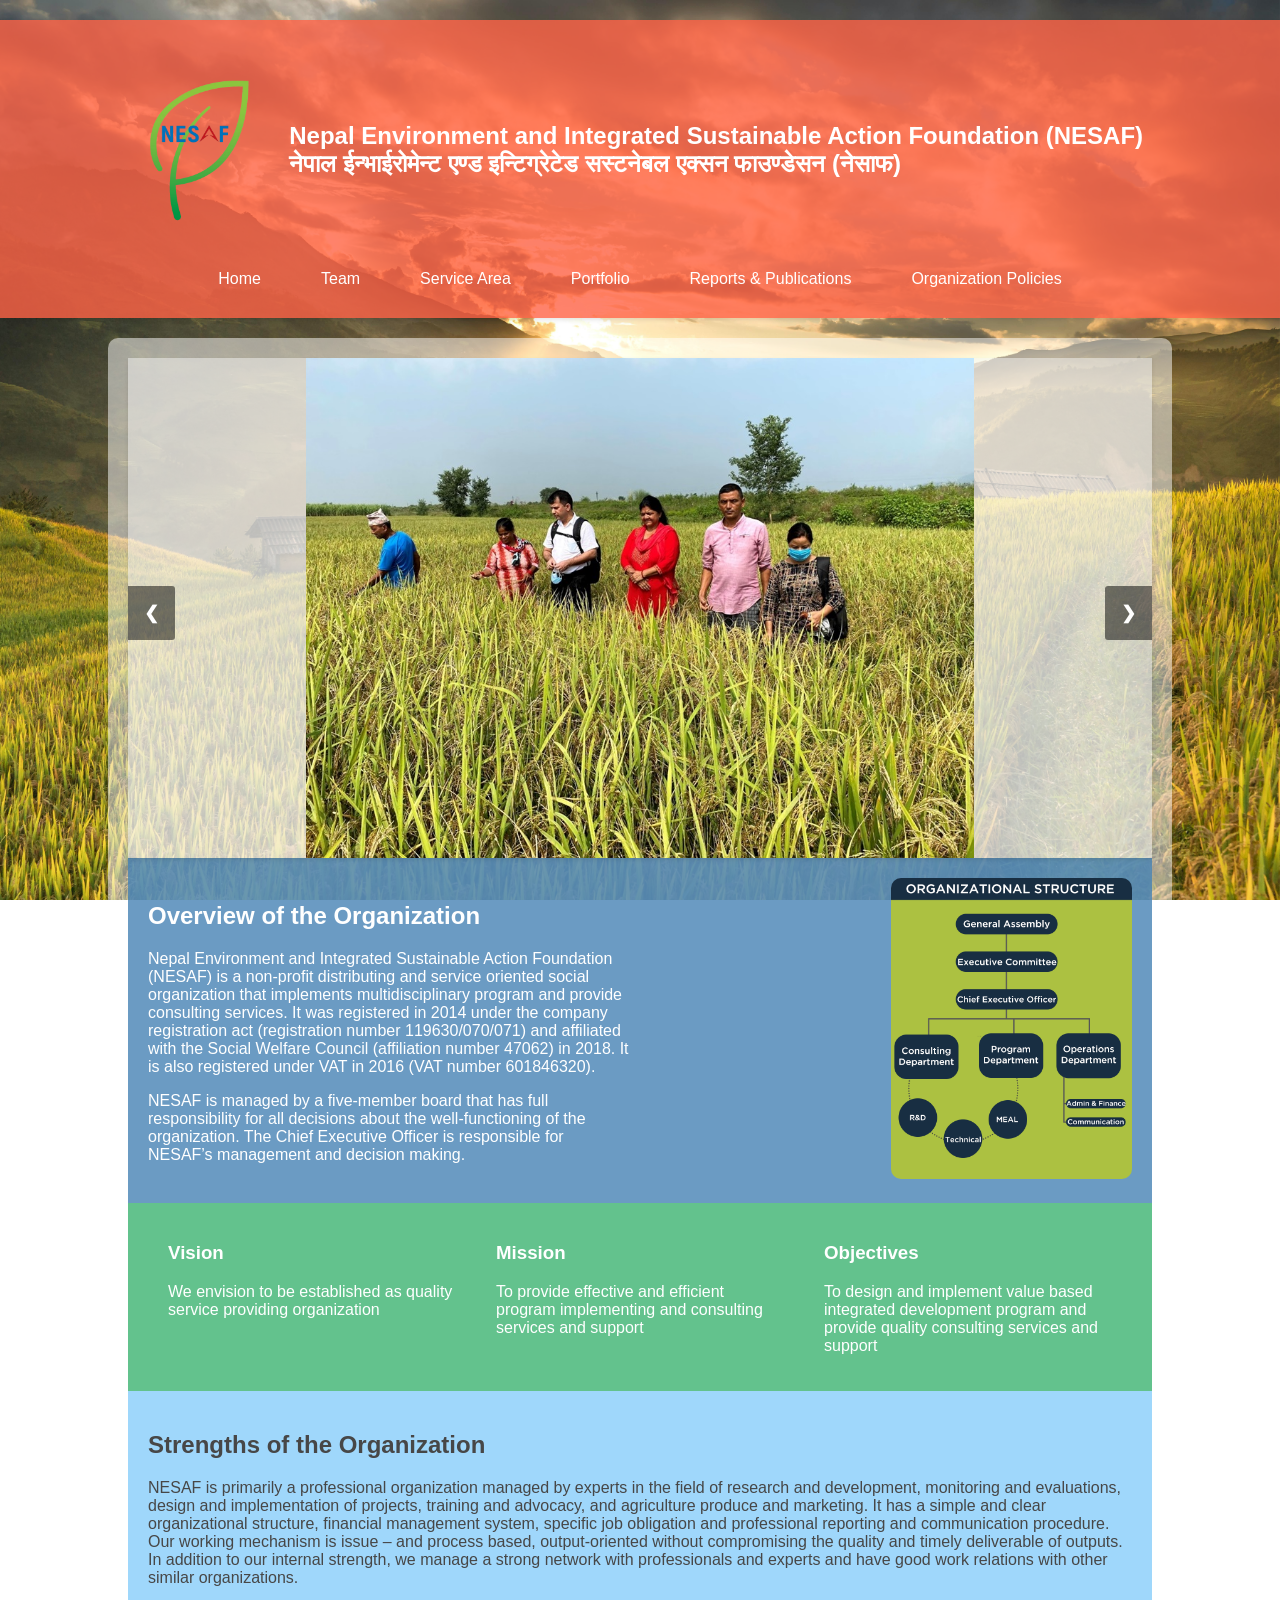
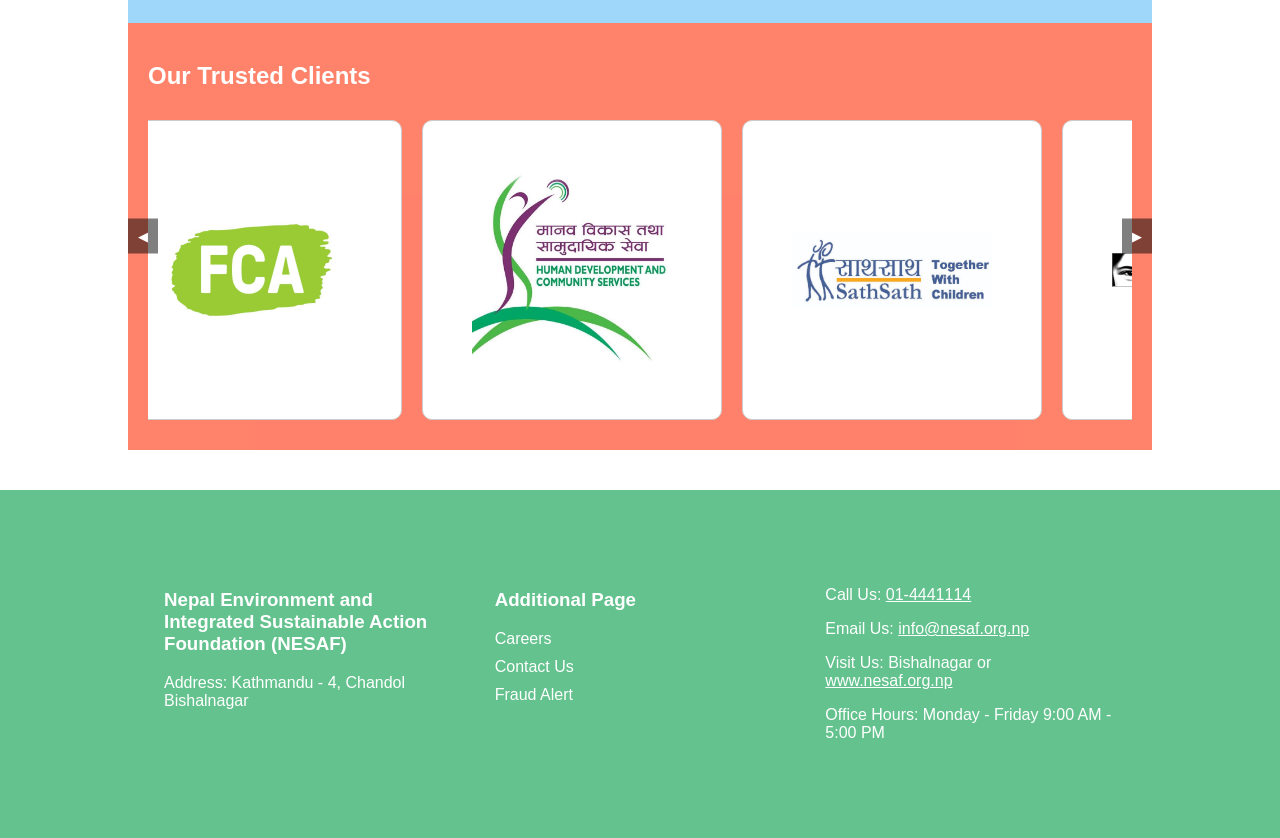
<file: index.html>
<!DOCTYPE html>
<html lang="en">

<head>
  <meta charset="UTF-8">
  <meta name="viewport" content="width=device-width, initial-scale=1.0">
  <meta http-equiv="Cache-Control" content="no-cache, no-store, must-revalidate">
  <meta http-equiv="Pragma" content="no-cache">
  <meta http-equiv="Expires" content="0">
  <title>Nepal Environment and Integrated Sustainable Action Foundation (NESAF)</title>
  <link rel="icon" type="image/png" href="img/logo.png">
  <link rel="stylesheet" href="styles.css">
</head>

<body>
  <div class="background-image"></div>
  <header class="header">
    <div class="container">
      <div class="header-top">
        <img src="img/logo.png" alt="Company Logo" class="logo">
        <h1 class="company-name">Nepal Environment and Integrated Sustainable Action Foundation (NESAF)<br>नेपाल ईन्भाईरोमेन्ट एण्ड इन्टिग्रेटेड सस्टनेबल एक्सन फाउण्डेसन (नेसाफ)
        </h1>
      </div>
      <nav class="navigation">
        <button class="menu-toggle" aria-label="Open Menu">&#9776;</button>
        <ul class="nav-list">
          <li><a href="index.html">Home</a></li>
          <li><a href="team.html">Team</a></li>
          <li><a href="service_area.html">Service Area</a></li>
          <li><a href="portfolio.html">Portfolio</a></li>
          <li><a href="reports.html">Reports & Publications</a></li>
          <li><a href="organization_policies.html">Organization Policies</a></li>
        </ul>
      </nav>
    </div>
  </header>

  <main class="container">
    <!-- Slideshow Section -->
    <div class="slideshow-container">
      <!-- <div class="mySlides fade">
        <img src="img/slider/Slider 12.jpg" alt="Slide 1" style="width:100%">
      </div> -->
      <!--<div class="mySlides fade">
        <img src="img/slider/Slider 2.jpg" alt="Slide 2" style="width:100%">
      </div>-->
      <!-- <div class="mySlides fade">
            <img src="img/slider/Slider 3.jpg" alt="Slide 3" style="width:100%">
        </div> -->
      <div class="mySlides fade">
        <img src="img/slider/Slider 4.jpg" alt="Slide 4" style="width:100%">
      </div>
      <!-- <div class="mySlides fade">
            <img src="img/slider/Slider 5.jpg" alt="Slide 5" style="width:100%">
        </div> -->
      <div class="mySlides fade">
        <img src="img/slider/Slider 6.jpg" alt="Slide 6" style="width:100%">
      </div>
      <!-- <div class="mySlides fade">
        <img src="img/slider/Slider 7.JPG" alt="Slide 7" style="width:100%">
      </div> -->
      <div class="mySlides fade">
        <img src="img/slider/Slider 8.jpg" alt="Slide 8" style="width:100%">
      </div>
      <div class="mySlides fade">
        <img src="img/slider/Slider 9.JPG" alt="Slide 9" style="width:100%">
      </div>
      <!-- <div class="mySlides fade">
        <img src="img/slider/Slider 10.jpg" alt="Slide 10" style="width:100%">
      </div> -->
      <div class="mySlides fade">
        <img src="img/slider/Slider 11.jpg" alt="Slide 11" style="width:100%">
      </div>

      <!-- Navigation Arrows -->
      <a class="prev" onclick="plusSlides(-1)">&#10094;</a>
      <a class="next" onclick="plusSlides(1)">&#10095;</a>
    </div>
    <section class="image-text-section">
      <div class="text-content">
        <h2>Overview of the Organization</h2>
        <p>Nepal Environment and Integrated Sustainable Action Foundation (NESAF) is a non-profit distributing and
          service oriented social organization that implements multidisciplinary program and provide consulting
          services. It was registered in 2014 under the company registration act (registration number 119630/070/071)
          and affiliated with the Social Welfare Council (affiliation number 47062) in 2018. It is also registered under
          VAT in 2016 (VAT number 601846320).</p>
        <p>NESAF is managed by a five-member board that has full responsibility for all decisions about the
          well-functioning of the organization. The Chief Executive Officer is responsible for NESAF’s management and
          decision making.</p>
      </div>
      <div class="image-content">
        <img src="img/Org_str.png" alt="Example Image">
      </div>
    </section>

    <section class="vision-mission-objectives-section">
      <div class="column">
        <h3>Vision</h3>
        <p>We envision to be established as quality service providing organization</p>
      </div>
      <div class="column">
        <h3>Mission</h3>
        <p>To provide effective and efficient program implementing and consulting services and support</p>
      </div>
      <div class="column">
        <h3>Objectives</h3>
        <p>To design and implement value based integrated development program and provide quality consulting services
          and support</p>
      </div>
    </section>
<!--
    <section class="thematic-area">
      <h2>Thematic Area</h2>
      <div class="thematic-cards">
        <div class="thematic-card">
          <h3>Project Design & Development</h3>
        </div>

        <div class="thematic-card">
          <h3>Project Implementation</h3>
        </div>

        <div class="thematic-card">
          <h3>Baseline Study & Research</h3>
        </div>

        <div class="thematic-card">
          <h3>Project Monitoring & Evaluation</h3>
        </div>

        <div class="thematic-card">
          <h3>Value chain and private sector engagement</h3>
        </div>

        <div class="thematic-card">
          <h3>Training Design & Capacity Building</h3>
        </div>

        <div class="thematic-card"> remove this
                    <h3>Event organization & Facilitation</h3>
                </div>
      </div>
    </section> -->


    <section class="strengths">
      <h2>Strengths of the Organization</h2>
      <p>NESAF is primarily a professional organization managed by experts in the field of research and development,
        monitoring and evaluations, design and implementation of projects, training and advocacy, and agriculture
        produce and marketing. It has a simple and clear organizational structure, financial management system, specific
        job obligation and professional reporting and communication procedure. Our working mechanism is issue – and
        process based, output-oriented without compromising the quality and timely deliverable of outputs. In addition
        to our internal strength, we manage a strong network with professionals and experts and have good work relations
        with other similar organizations.</p>
    </section>

    <section class="client-logos-section">
      <h2>Our Trusted Clients</h2>
      <button class="scroll-arrow left" aria-label="Previous client">&#9664;</button>
      <div class="scroll-container">
        <div class="scroll-content">
          <!-- Client cards are inserted by scripts.js -->
        </div>
      </div>
      <button class="scroll-arrow right" aria-label="Next client">&#9654;</button>
    </section>
  </main>

  <footer class="footer">
    <div class="container">
      <div class="footer-section">
        <h3>Nepal Environment and Integrated Sustainable Action Foundation (NESAF)</h3>
        <p>Address: Kathmandu - 4, Chandol Bishalnagar</p>
      </div>
      <div class="footer-section">
        <h3>Additional Page</h3>
        <ul>
          <li><a href="careers.html">Careers</a></li>
          <li><a href="contact-us.html">Contact Us</a></li>
          <li><a href="fraud_alert.html">Fraud Alert</a></li>
        </ul>
      </div>
      <div class="footer-section">
        <p>Call Us: <a href="tel:+97714441114">01-4441114</a></p>
        <p>Email Us: <a href="mailto:info@nesaf.org.np">info@nesaf.org.np</a></p>
        <p>Visit Us: Bishalnagar or <a href="http://www.nesaf.org.np">www.nesaf.org.np</a></p>
        <p>Office Hours: Monday - Friday 9:00 AM - 5:00 PM</p>
      </div>
    </div>
  </footer>

  <script src="scripts.js?v=1.1"></script>

</body>

</html>
</file>
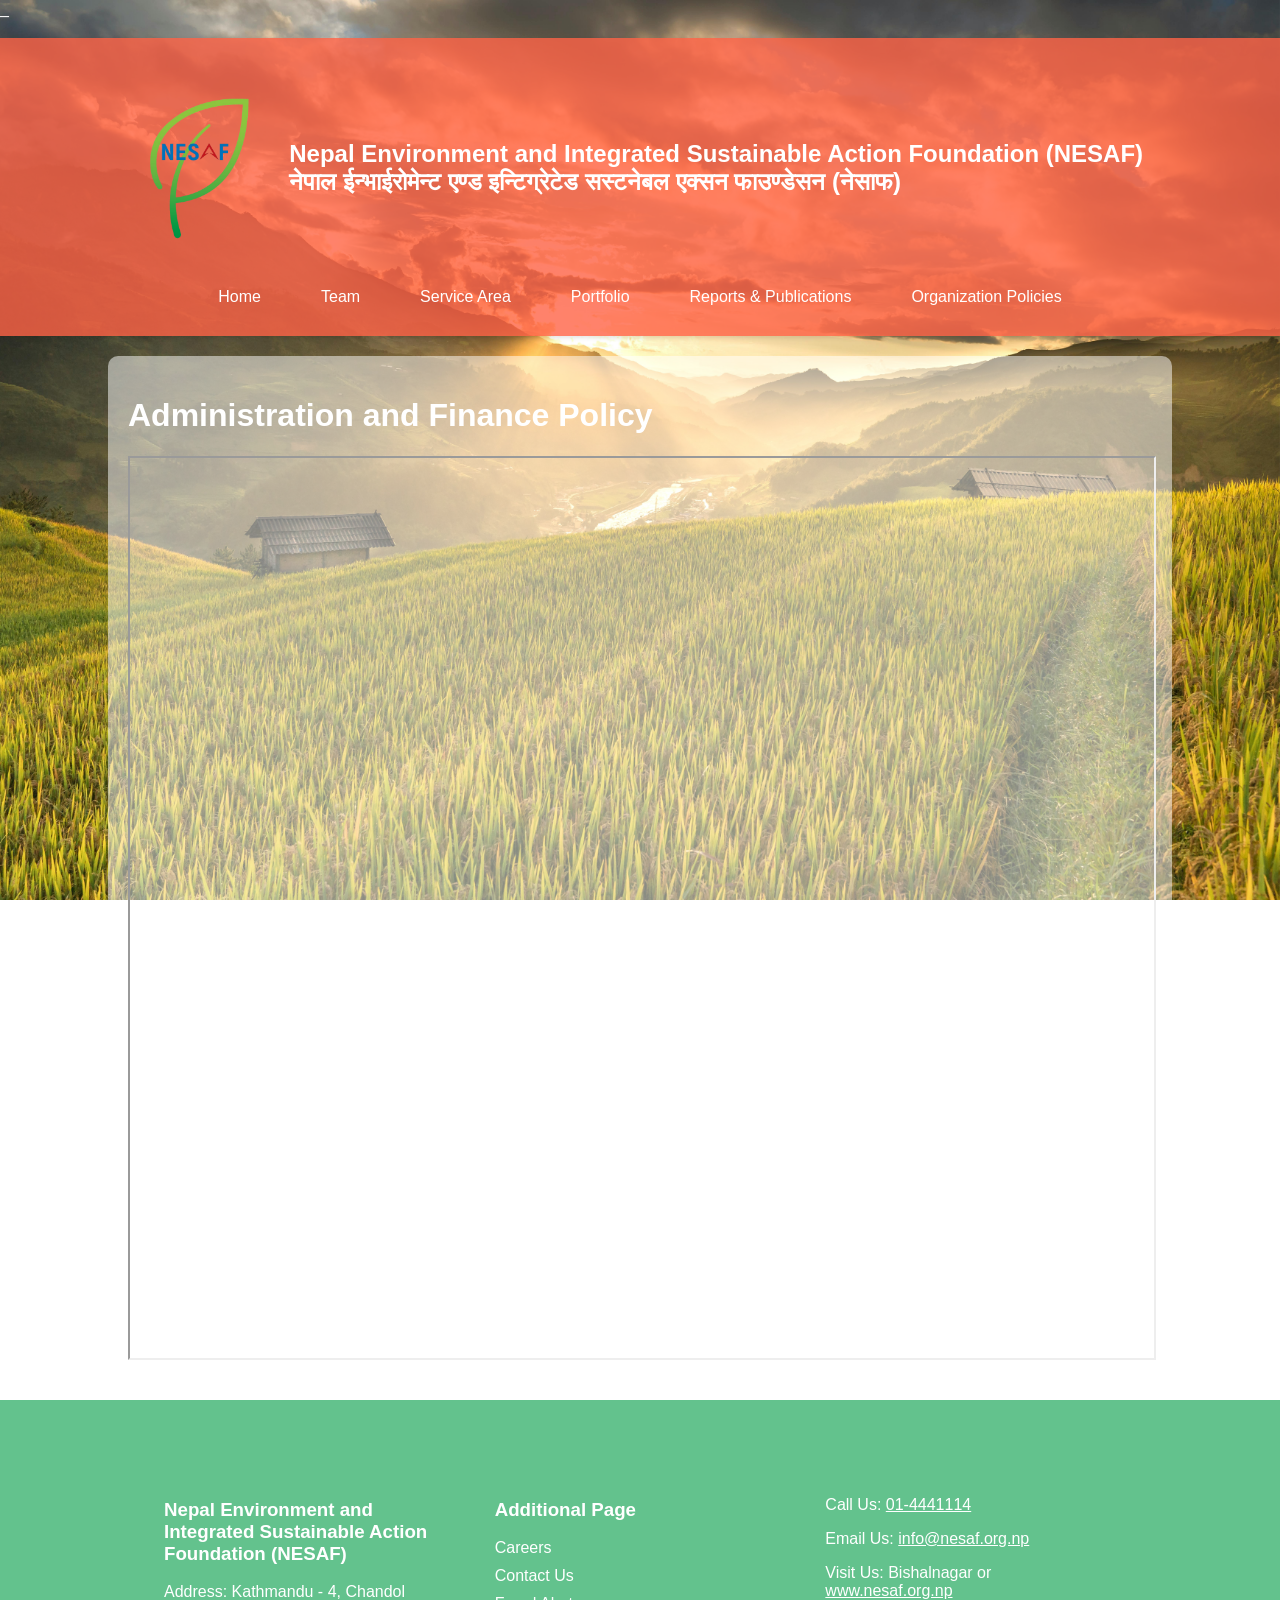
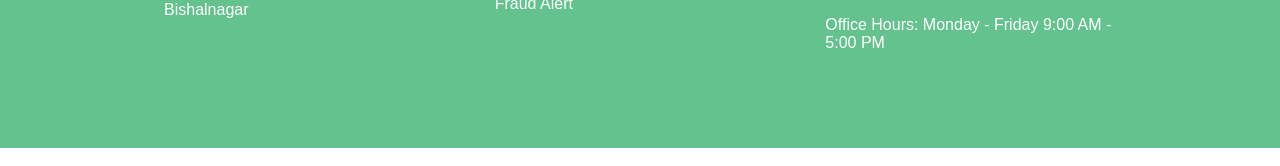
<file: admin_fin_pol.html>
_
<!DOCTYPE html>
<html lang="en">

<head>
    <meta charset="UTF-8">
    <meta name="viewport" content="width=device-width, initial-scale=1.0">
    <meta http-equiv="Cache-Control" content="no-cache, no-store, must-revalidate">
    <meta http-equiv="Pragma" content="no-cache">
    <meta http-equiv="Expires" content="0">
    <title>Fraud Alert</title>
    <link rel="icon" type="image/png" href="img/logo.png">
    <link rel="stylesheet" href="styles.css">
</head>

<body>
    <div class="background-image"></div>
    <header class="header">
        <div class="container">
            <div class="header-top">
                <img src="img/logo.png" alt="Company Logo" class="logo">
                <h1 class="company-name">Nepal Environment and Integrated Sustainable Action Foundation (NESAF)<br>नेपाल ईन्भाईरोमेन्ट एण्ड इन्टिग्रेटेड सस्टनेबल एक्सन फाउण्डेसन (नेसाफ)</h1>
            </div>
            <nav class="navigation">
                <button class="menu-toggle" aria-label="Open Menu">&#9776;</button>
                <ul class="nav-list">
                    <li><a href="index.html">Home</a></li>
                    <li><a href="team.html">Team</a></li>
                    <li><a href="service_area.html">Service Area</a></li>
                    <li><a href="portfolio.html">Portfolio</a></li>
                    <li><a href="reports.html">Reports & Publications</a></li>
                    <li><a href="organization_policies.html">Organization Policies</a></li>
                </ul>
            </nav>
        </div>
    </header>
    <main class="container">
        <h1>Administration and Finance Policy</h1>
        <!-- <p>This is the Fraud Alert page. More information coming soon.</p> -->
        <iframe src="https://drive.google.com/file/d/1EFHtOT7tVDq1oq9mUAKYlqN4SQBVBLkh/preview?usp=drive_link#toolbar=0" title="Admin and Finance Policy" width="100%" height="100%" sandbox="allow-scripts allow-same-origin"></iframe>
    </main>
    <footer class="footer">
        <div class="container">
            <div class="footer-section">
                <h3>Nepal Environment and Integrated Sustainable Action Foundation (NESAF)</h3>
                <p>Address: Kathmandu - 4, Chandol Bishalnagar</p>
            </div>
            <div class="footer-section">
                <h3>Additional Page</h3>
                <ul>
                    <li><a href="careers.html">Careers</a></li>
                    <li><a href="contact-us.html">Contact Us</a></li>
                    <li><a href="fraud_alert.html">Fraud Alert</a></li>
                </ul>
            </div>
            <div class="footer-section">
                <p>Call Us: <a href="tel:+97714441114">01-4441114</a></p>
                <p>Email Us: <a href="mailto:info@nesaf.org.np">info@nesaf.org.np</a></p>
                <p>Visit Us: Bishalnagar or <a href="http://www.nesaf.org.np">www.nesaf.org.np</a></p>
                <p>Office Hours: Monday - Friday 9:00 AM - 5:00 PM</p>
            </div>
        </div>
    </footer>
    <script src="scripts.js?v=1.0"></script>

</body>

</html>organization_policies.html
</file>
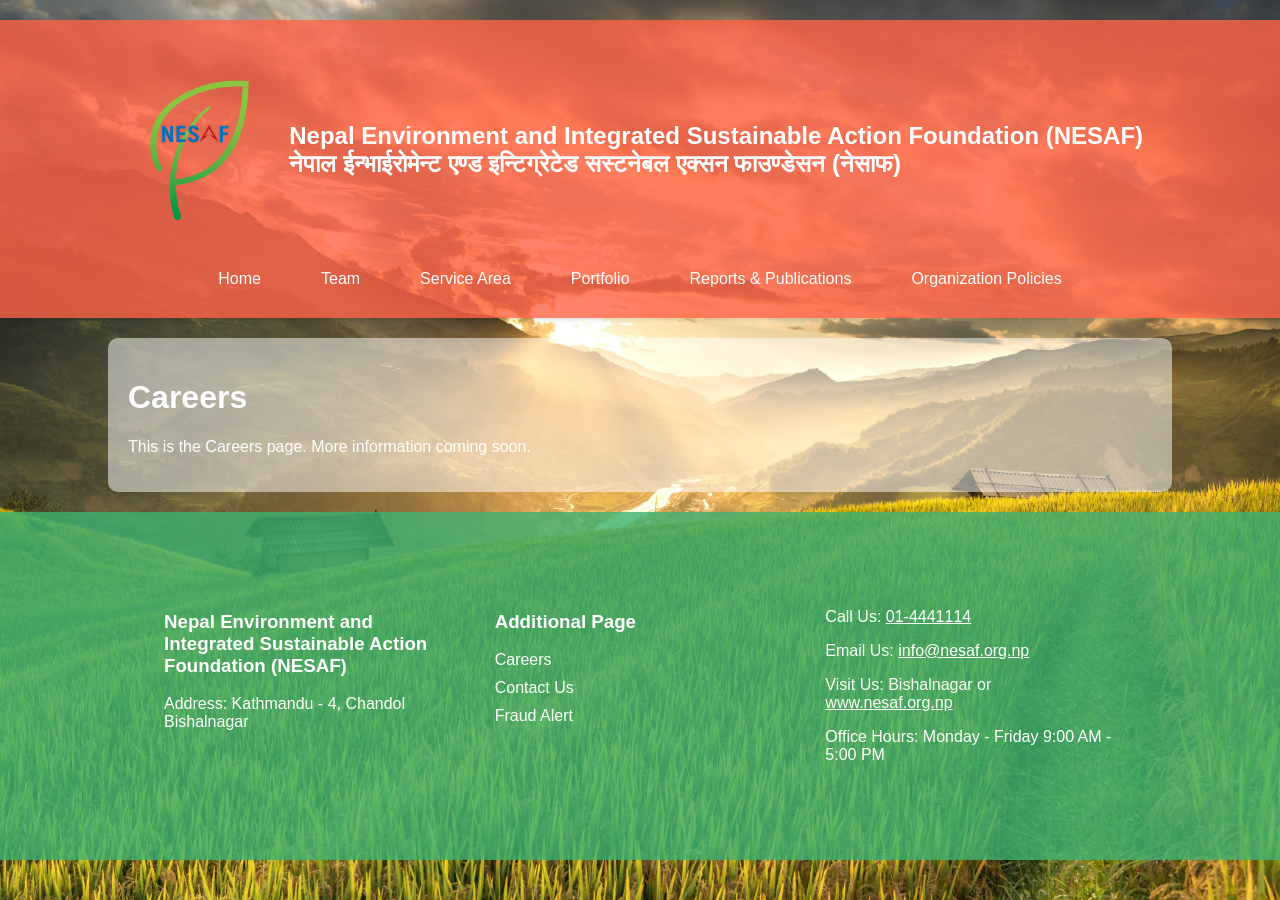
<file: careers.html>
<!DOCTYPE html>
<html lang="en">

<head>
    <meta charset="UTF-8">
    <meta name="viewport" content="width=device-width, initial-scale=1.0">
    <meta http-equiv="Cache-Control" content="no-cache, no-store, must-revalidate">
    <meta http-equiv="Pragma" content="no-cache">
    <meta http-equiv="Expires" content="0">
    <title>Careers</title>
    <link rel="icon" type="image/png" href="img/logo.png">
    <link rel="stylesheet" href="styles.css">
</head>

<body>
    <div class="background-image"></div>
    <header class="header">
        <div class="container">
            <div class="header-top">
                <img src="img/logo.png" alt="Company Logo" class="logo">
                <h1 class="company-name">Nepal Environment and Integrated Sustainable Action Foundation (NESAF)<br>नेपाल ईन्भाईरोमेन्ट एण्ड इन्टिग्रेटेड सस्टनेबल एक्सन फाउण्डेसन (नेसाफ)
                </h1>
            </div>
            <nav class="navigation">
                <button class="menu-toggle" aria-label="Open Menu">&#9776;</button>
                <ul class="nav-list">
                    <li><a href="index.html">Home</a></li>
                    <li><a href="team.html">Team</a></li>
                    <li><a href="service_area.html">Service Area</a></li>
                    <li><a href="portfolio.html">Portfolio</a></li>
                    <li><a href="reports.html">Reports & Publications</a></li>
                    <li><a href="organization_policies.html">Organization Policies</a></li>
                </ul>
            </nav>
        </div>
    </header>
    <main class="container">
        <h1>Careers</h1>
        <p>This is the Careers page. More information coming soon.</p>
    </main>
    <footer class="footer">
        <div class="container">
            <div class="footer-section">
                <h3>Nepal Environment and Integrated Sustainable Action Foundation (NESAF)</h3>
                <p>Address: Kathmandu - 4, Chandol Bishalnagar</p>
            </div>
            <div class="footer-section">
                <h3>Additional Page</h3>
                <ul>
                    <li><a href="careers.html">Careers</a></li>
                    <li><a href="contact-us.html">Contact Us</a></li>
                    <li><a href="fraud_alert.html">Fraud Alert</a></li>
                </ul>
            </div>
            <div class="footer-section">
                <p>Call Us: <a href="tel:+97714441114">01-4441114</a></p>
                <p>Email Us: <a href="mailto:info@nesaf.org.np">info@nesaf.org.np</a></p>
                <p>Visit Us: Bishalnagar or <a href="http://www.nesaf.org.np">www.nesaf.org.np</a></p>
                <p>Office Hours: Monday - Friday 9:00 AM - 5:00 PM</p>
            </div>
        </div>
    </footer>
    <script src="scripts.js?v=1.0"></script>
</body>

</html>
</file>
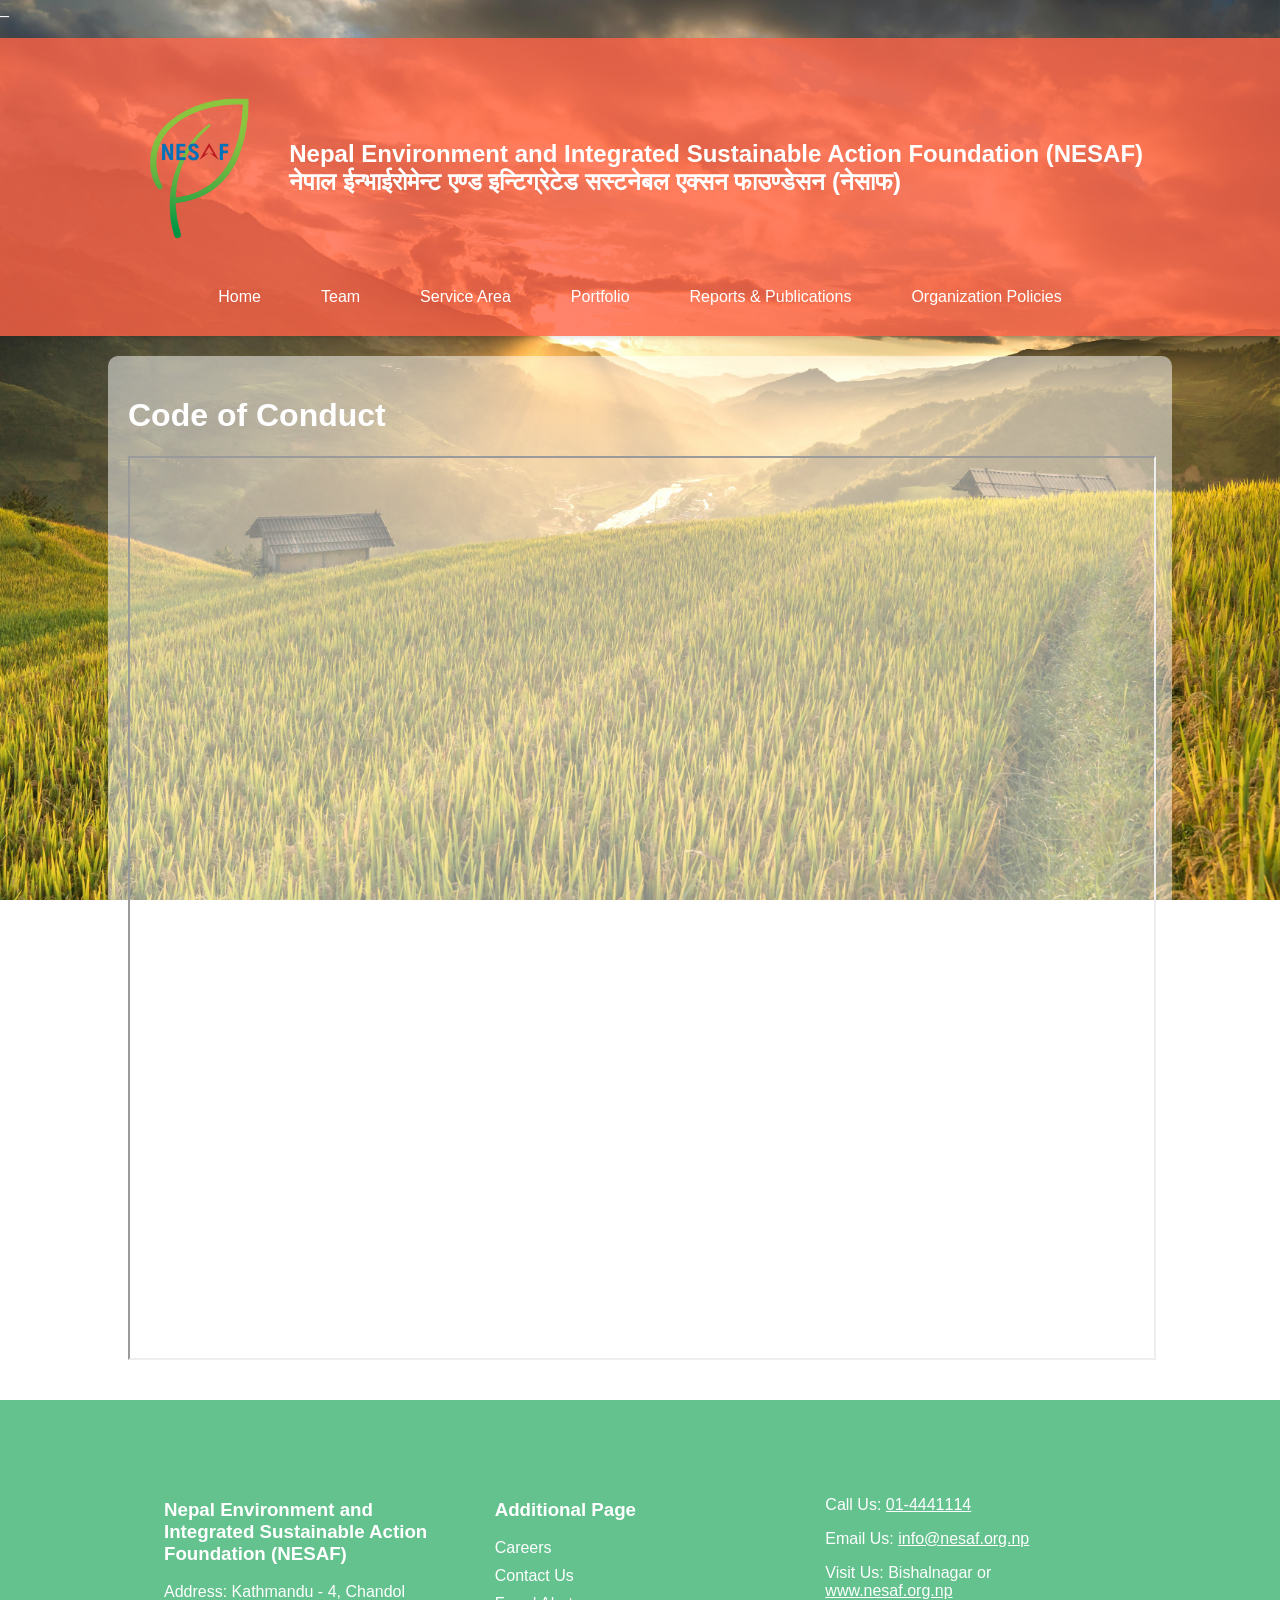
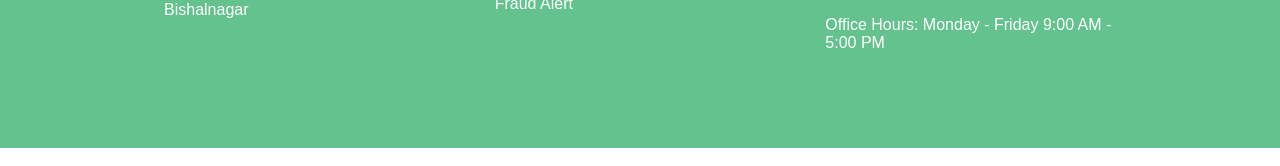
<file: code_of_conduct.html>
_
<!DOCTYPE html>
<html lang="en">

<head>
    <meta charset="UTF-8">
    <meta name="viewport" content="width=device-width, initial-scale=1.0">
    <meta http-equiv="Cache-Control" content="no-cache, no-store, must-revalidate">
    <meta http-equiv="Pragma" content="no-cache">
    <meta http-equiv="Expires" content="0">
    <title>Fraud Alert</title>
    <link rel="icon" type="image/png" href="img/logo.png">
    <link rel="stylesheet" href="styles.css">
</head>

<body>
    <div class="background-image"></div>
    <header class="header">
        <div class="container">
            <div class="header-top">
                <img src="img/logo.png" alt="Company Logo" class="logo">
                <h1 class="company-name">Nepal Environment and Integrated Sustainable Action Foundation (NESAF)<br>नेपाल ईन्भाईरोमेन्ट एण्ड इन्टिग्रेटेड सस्टनेबल एक्सन फाउण्डेसन (नेसाफ)</h1>
            </div>
            <nav class="navigation">
                <button class="menu-toggle" aria-label="Open Menu">&#9776;</button>
                <ul class="nav-list">
                    <li><a href="index.html">Home</a></li>
                    <li><a href="team.html">Team</a></li>
                    <li><a href="service_area.html">Service Area</a></li>
                    <li><a href="portfolio.html">Portfolio</a></li>
                    <li><a href="reports.html">Reports & Publications</a></li>
                    <li><a href="organization_policies.html">Organization Policies</a></li>
                </ul>
            </nav>
        </div>
    </header>
    <main class="container">
        <h1>Code of Conduct</h1>
        <!-- <p>This is the Fraud Alert page. More information coming soon.</p> -->
        <iframe src="https://drive.google.com/file/d/1a-96reBvxxlQzj1TLAXKicFm69KUqH-v/preview?usp=drive_link" title="Code of Conduct" width="100%" height="100%" sandbox="allow-scripts allow-same-origin"></iframe>
    </main>
    <footer class="footer">
        <div class="container">
            <div class="footer-section">
                <h3>Nepal Environment and Integrated Sustainable Action Foundation (NESAF)</h3>
                <p>Address: Kathmandu - 4, Chandol Bishalnagar</p>
            </div>
            <div class="footer-section">
                <h3>Additional Page</h3>
                <ul>
                    <li><a href="careers.html">Careers</a></li>
                    <li><a href="contact-us.html">Contact Us</a></li>
                    <li><a href="fraud_alert.html">Fraud Alert</a></li>
                </ul>
            </div>
            <div class="footer-section">
                <p>Call Us: <a href="tel:+97714441114">01-4441114</a></p>
                <p>Email Us: <a href="mailto:info@nesaf.org.np">info@nesaf.org.np</a></p>
                <p>Visit Us: Bishalnagar or <a href="http://www.nesaf.org.np">www.nesaf.org.np</a></p>
                <p>Office Hours: Monday - Friday 9:00 AM - 5:00 PM</p>
            </div>
        </div>
    </footer>
    <script src="scripts.js?v=1.0"></script>

</body>

</html>organization_policies.html
</file>
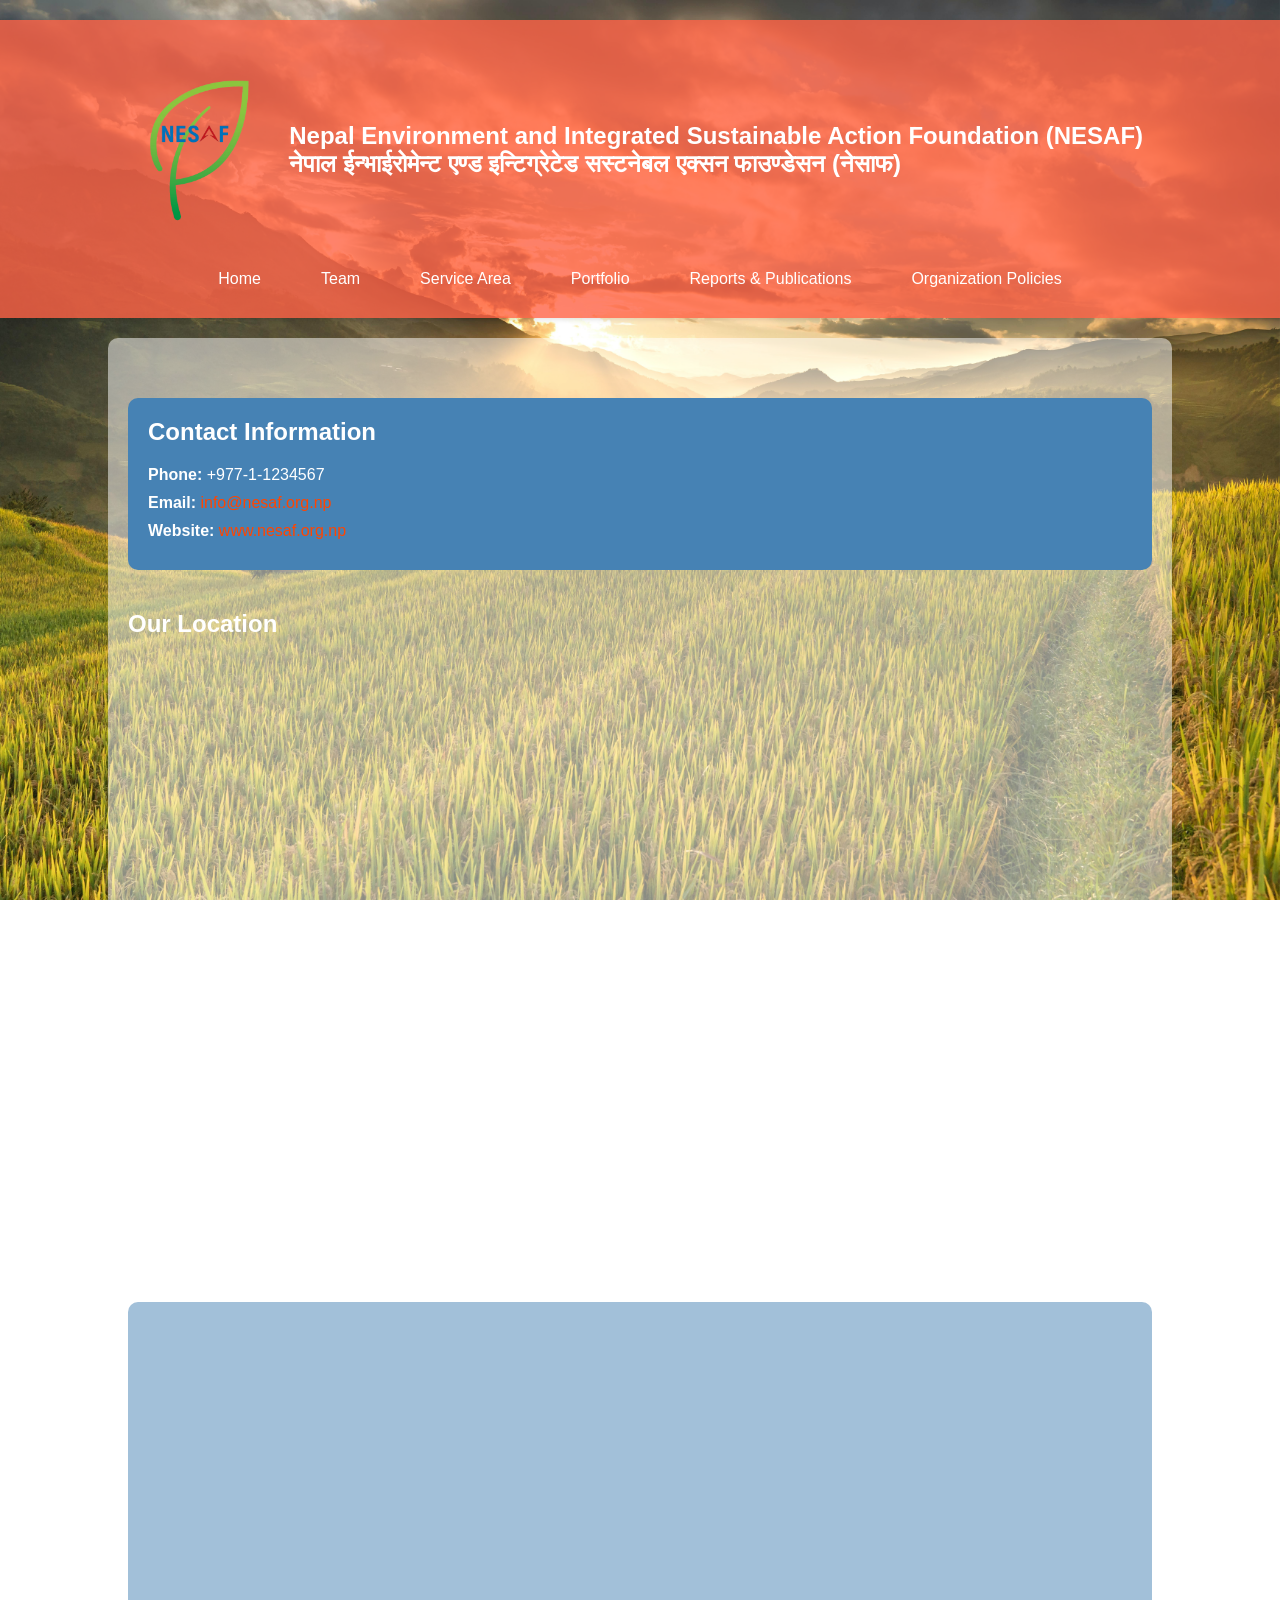
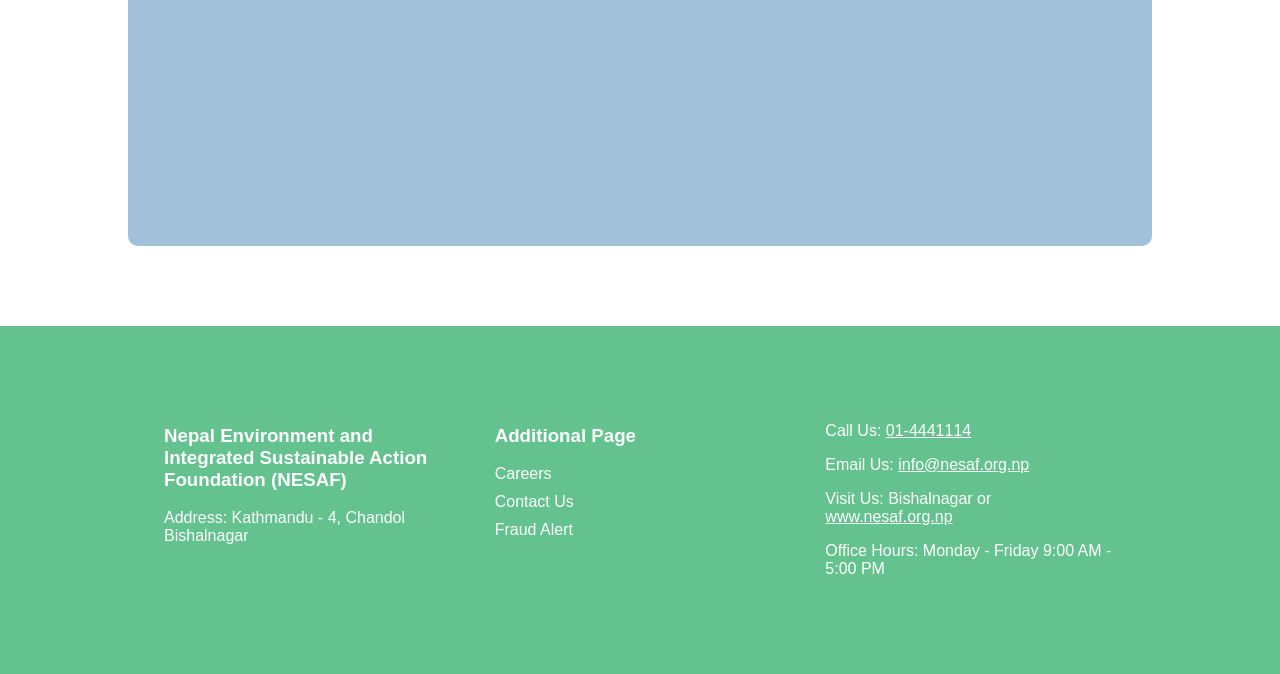
<file: contact-us.html>
<!DOCTYPE html>
<html lang="en">

<head>
    <meta charset="UTF-8">
    <meta name="viewport" content="width=device-width, initial-scale=1.0">
    <meta http-equiv="Cache-Control" content="no-cache, no-store, must-revalidate">
    <meta http-equiv="Pragma" content="no-cache">
    <meta http-equiv="Expires" content="0">
    <title>Contact Us</title>
    <link rel="icon" type="image/png" href="img/logo.png">
    <link rel="stylesheet" href="styles.css">
</head>

<body>
    <div class="background-image"></div>
    <header class="header">
        <div class="container">
            <div class="header-top">
                <img src="img/logo.png" alt="Company Logo" class="logo">
                <h1 class="company-name">Nepal Environment and Integrated Sustainable Action Foundation (NESAF)<br>नेपाल ईन्भाईरोमेन्ट एण्ड इन्टिग्रेटेड सस्टनेबल एक्सन फाउण्डेसन (नेसाफ)</h1>
            </div>
            <nav class="navigation">
                <button class="menu-toggle" aria-label="Open Menu">&#9776;</button>
                <ul class="nav-list">
                    <li><a href="index.html">Home</a></li>
                    <li><a href="team.html">Team</a></li>
                    <li><a href="service_area.html">Service Area</a></li>
                    <li><a href="portfolio.html">Portfolio</a></li>
                    <li><a href="reports.html">Reports & Publications</a></li>
                    <li><a href="organization_policies.html">Organization Policies</a></li>
                </ul>
            </nav>
        </div>
    </header>

    <main class="container">
        <section class="contact-details">
            <h2>Contact Information</h2>
            <div class="contact-info">
                <p><strong>Phone:</strong> +977-1-1234567</p>
                <p><strong>Email:</strong> <a href="mailto:info@nesaf.org.np">info@nesaf.org.np</a></p>
                <p><strong>Website:</strong> <a href="http://www.nesaf.org.np">www.nesaf.org.np</a></p>
            </div>
        </section>

        <section class="map-container">
            <h2>Our Location</h2>
            <div class="map">
                <iframe
                    src="https://www.google.com/maps/embed?pb=!1m18!1m12!1m3!1d3532.500902073024!2d85.32396031512633!3d27.70338293209006!2m3!1f0!2f0!3f0!3m2!1i1024!2i768!4f13.1!3m3!1m2!1s0x0%3A0x0!2zMjfCsDQyJzEyLjEiTiA4NcKwMTknMjguMSJF!5e0!3m2!1sen!2snp!4v1632253159283!5m2!1sen!2snp"
                    allowfullscreen="" loading="lazy"></iframe>
            </div>
        </section>

        <section class="contact-form-section">
            <!-- <h2>Contact Us</h2>
            <form class="contact-form" action="submit-form.php" method="POST">
                <div class="form-group">
                    <label for="name">Name</label>
                    <input type="text" id="name" name="name" required>
                </div>
                <div class="form-group">
                    <label for="email">Email</label>
                    <input type="email" id="email" name="email" required>
                </div>
                <div class="form-group">
                    <label for="message">Message</label>
                    <textarea id="message" name="message" rows="5" required></textarea>
                </div>
                <div class="form-group">
                    <button type="submit">Submit</button>
                </div>
            </form> -->
            <iframe aria-label='Contact-Us' frameborder="0" style="height:500px;width:99%;border:none;" src='https://forms.zohopublic.jp/infone1/form/ContactUs/formperma/I8-V2DUSHt5_L3GT1F4EwP-szGxUSImBBffsn_P6ovM'></iframe>
        </section>
    </main>

    <footer class="footer">
        <div class="container">
            <div class="footer-section">
                <h3>Nepal Environment and Integrated Sustainable Action Foundation (NESAF)</h3>
                <p>Address: Kathmandu - 4, Chandol Bishalnagar</p>
            </div>
            <div class="footer-section">
                <h3>Additional Page</h3>
                <ul>
                    <li><a href="careers.html">Careers</a></li>
                    <li><a href="contact-us.html">Contact Us</a></li>
                    <li><a href="fraud_alert.html">Fraud Alert</a></li>
                </ul>
            </div>
            <div class="footer-section">
                <p>Call Us: <a href="tel:+97714441114">01-4441114</a></p>
                <p>Email Us: <a href="mailto:info@nesaf.org.np">info@nesaf.org.np</a></p>
                <p>Visit Us: Bishalnagar or <a href="http://www.nesaf.org.np">www.nesaf.org.np</a></p>
                <p>Office Hours: Monday - Friday 9:00 AM - 5:00 PM</p>
            </div>
        </div>
    </footer>

    <script src="scripts.js?v=1.0"></script>

</body>

</html>
</file>
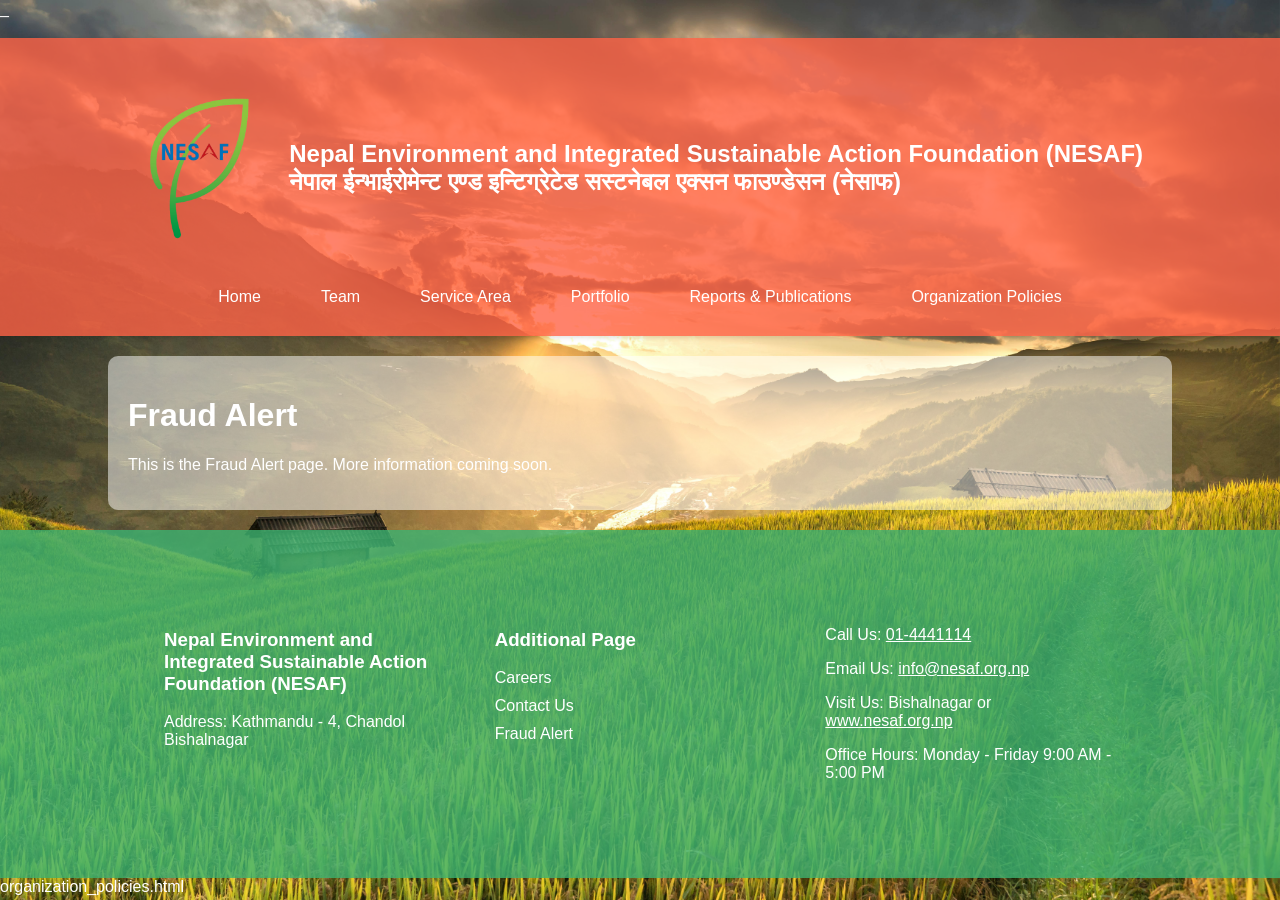
<file: fraud_alert.html>
_
<!DOCTYPE html>
<html lang="en">

<head>
    <meta charset="UTF-8">
    <meta name="viewport" content="width=device-width, initial-scale=1.0">
    <meta http-equiv="Cache-Control" content="no-cache, no-store, must-revalidate">
    <meta http-equiv="Pragma" content="no-cache">
    <meta http-equiv="Expires" content="0">
    <title>Fraud Alert</title>
    <link rel="icon" type="image/png" href="img/logo.png">
    <link rel="stylesheet" href="styles.css">
</head>

<body>
    <div class="background-image"></div>
    <header class="header">
        <div class="container">
            <div class="header-top">
                <img src="img/logo.png" alt="Company Logo" class="logo">
                <h1 class="company-name">Nepal Environment and Integrated Sustainable Action Foundation (NESAF)<br>नेपाल ईन्भाईरोमेन्ट एण्ड इन्टिग्रेटेड सस्टनेबल एक्सन फाउण्डेसन (नेसाफ)</h1>
            </div>
            <nav class="navigation">
                <button class="menu-toggle" aria-label="Open Menu">&#9776;</button>
                <ul class="nav-list">
                    <li><a href="index.html">Home</a></li>
                    <li><a href="team.html">Team</a></li>
                    <li><a href="service_area.html">Service Area</a></li>
                    <li><a href="portfolio.html">Portfolio</a></li>
                    <li><a href="reports.html">Reports & Publications</a></li>
                    <li><a href="organization_policies.html">Organization Policies</a></li>
                </ul>
            </nav>
        </div>
    </header>
    <main class="container">
        <h1>Fraud Alert</h1>
        <p>This is the Fraud Alert page. More information coming soon.</p>
    </main>
    <footer class="footer">
        <div class="container">
            <div class="footer-section">
                <h3>Nepal Environment and Integrated Sustainable Action Foundation (NESAF)</h3>
                <p>Address: Kathmandu - 4, Chandol Bishalnagar</p>
            </div>
            <div class="footer-section">
                <h3>Additional Page</h3>
                <ul>
                    <li><a href="careers.html">Careers</a></li>
                    <li><a href="contact-us.html">Contact Us</a></li>
                    <li><a href="fraud_alert.html">Fraud Alert</a></li>
                </ul>
            </div>
            <div class="footer-section">
                <p>Call Us: <a href="tel:+97714441114">01-4441114</a></p>
                <p>Email Us: <a href="mailto:info@nesaf.org.np">info@nesaf.org.np</a></p>
                <p>Visit Us: Bishalnagar or <a href="http://www.nesaf.org.np">www.nesaf.org.np</a></p>
                <p>Office Hours: Monday - Friday 9:00 AM - 5:00 PM</p>
            </div>
        </div>
    </footer>
    <script src="scripts.js?v=1.0"></script>

</body>

</html>organization_policies.html
</file>
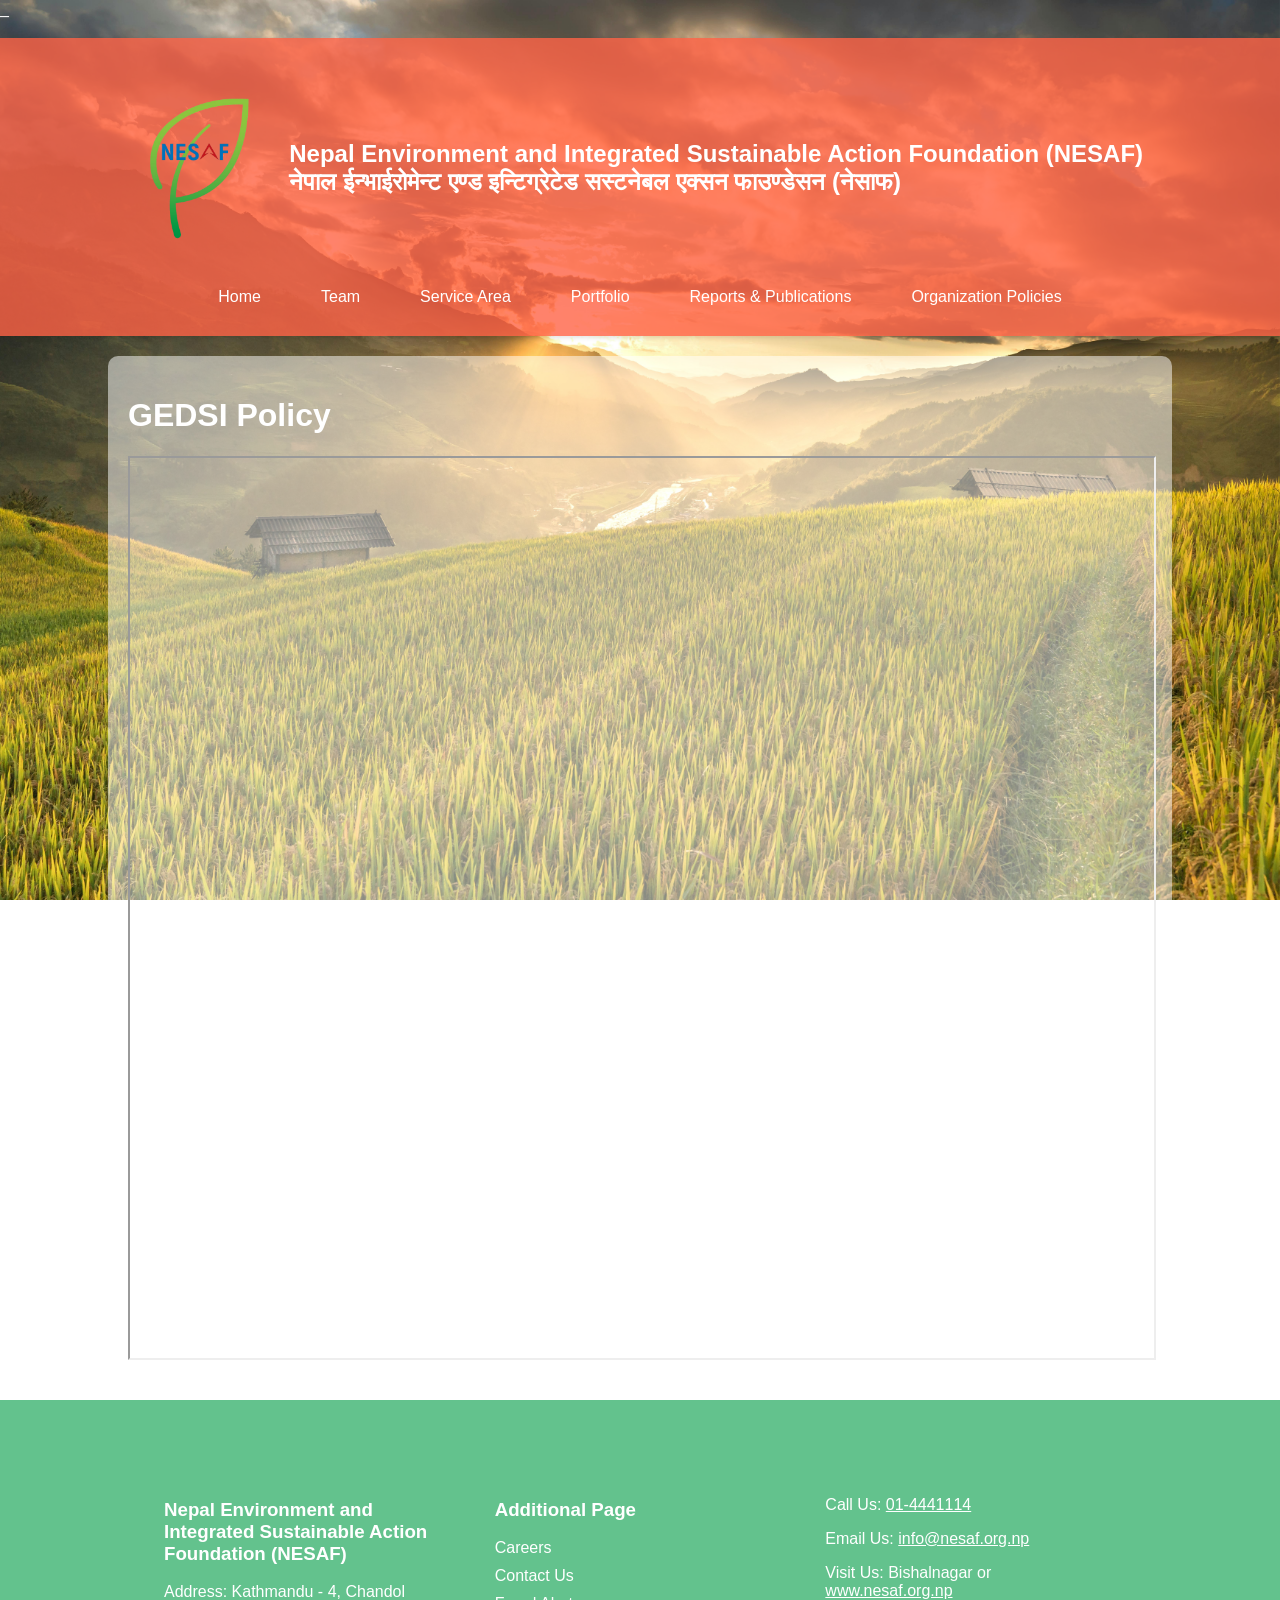
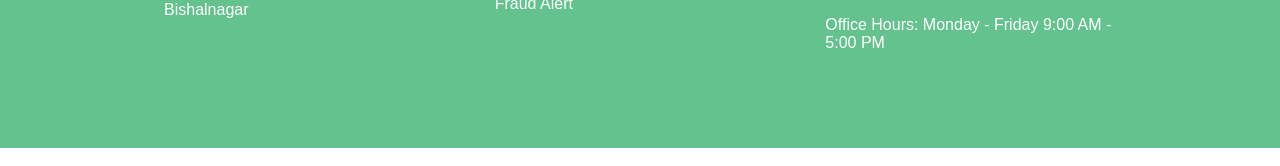
<file: gedsi_pol.html>
_
<!DOCTYPE html>
<html lang="en">

<head>
    <meta charset="UTF-8">
    <meta name="viewport" content="width=device-width, initial-scale=1.0">
    <meta http-equiv="Cache-Control" content="no-cache, no-store, must-revalidate">
    <meta http-equiv="Pragma" content="no-cache">
    <meta http-equiv="Expires" content="0">
    <title>Fraud Alert</title>
    <link rel="icon" type="image/png" href="img/logo.png">
    <link rel="stylesheet" href="styles.css">
</head>

<body>
    <div class="background-image"></div>
    <header class="header">
        <div class="container">
            <div class="header-top">
                <img src="img/logo.png" alt="Company Logo" class="logo">
                <h1 class="company-name">Nepal Environment and Integrated Sustainable Action Foundation (NESAF)<br>नेपाल ईन्भाईरोमेन्ट एण्ड इन्टिग्रेटेड सस्टनेबल एक्सन फाउण्डेसन (नेसाफ)</h1>
            </div>
            <nav class="navigation">
                <button class="menu-toggle" aria-label="Open Menu">&#9776;</button>
                <ul class="nav-list">
                    <li><a href="index.html">Home</a></li>
                    <li><a href="team.html">Team</a></li>
                    <li><a href="service_area.html">Service Area</a></li>
                    <li><a href="portfolio.html">Portfolio</a></li>
                    <li><a href="reports.html">Reports & Publications</a></li>
                    <li><a href="organization_policies.html">Organization Policies</a></li>
                </ul>
            </nav>
        </div>
    </header>
    <main class="container">
        <h1>GEDSI Policy</h1>
        <!-- <p>This is the Fraud Alert page. More information coming soon.</p> -->
        <iframe src="https://drive.google.com/file/d/1HDbMZgoxvHJqB7UWJDOVmCW_o16P_9GJ/preview?usp=drive_link" title="GEDSI Policy" width="100%" height="100%" sandbox="allow-scripts allow-same-origin"></iframe>
    </main>
    <footer class="footer">
        <div class="container">
            <div class="footer-section">
                <h3>Nepal Environment and Integrated Sustainable Action Foundation (NESAF)</h3>
                <p>Address: Kathmandu - 4, Chandol Bishalnagar</p>
            </div>
            <div class="footer-section">
                <h3>Additional Page</h3>
                <ul>
                    <li><a href="careers.html">Careers</a></li>
                    <li><a href="contact-us.html">Contact Us</a></li>
                    <li><a href="fraud_alert.html">Fraud Alert</a></li>
                </ul>
            </div>
            <div class="footer-section">
                <p>Call Us: <a href="tel:+97714441114">01-4441114</a></p>
                <p>Email Us: <a href="mailto:info@nesaf.org.np">info@nesaf.org.np</a></p>
                <p>Visit Us: Bishalnagar or <a href="http://www.nesaf.org.np">www.nesaf.org.np</a></p>
                <p>Office Hours: Monday - Friday 9:00 AM - 5:00 PM</p>
            </div>
        </div>
    </footer>
    <script src="scripts.js?v=1.0"></script>

</body>

</html>organization_policies.html
</file>
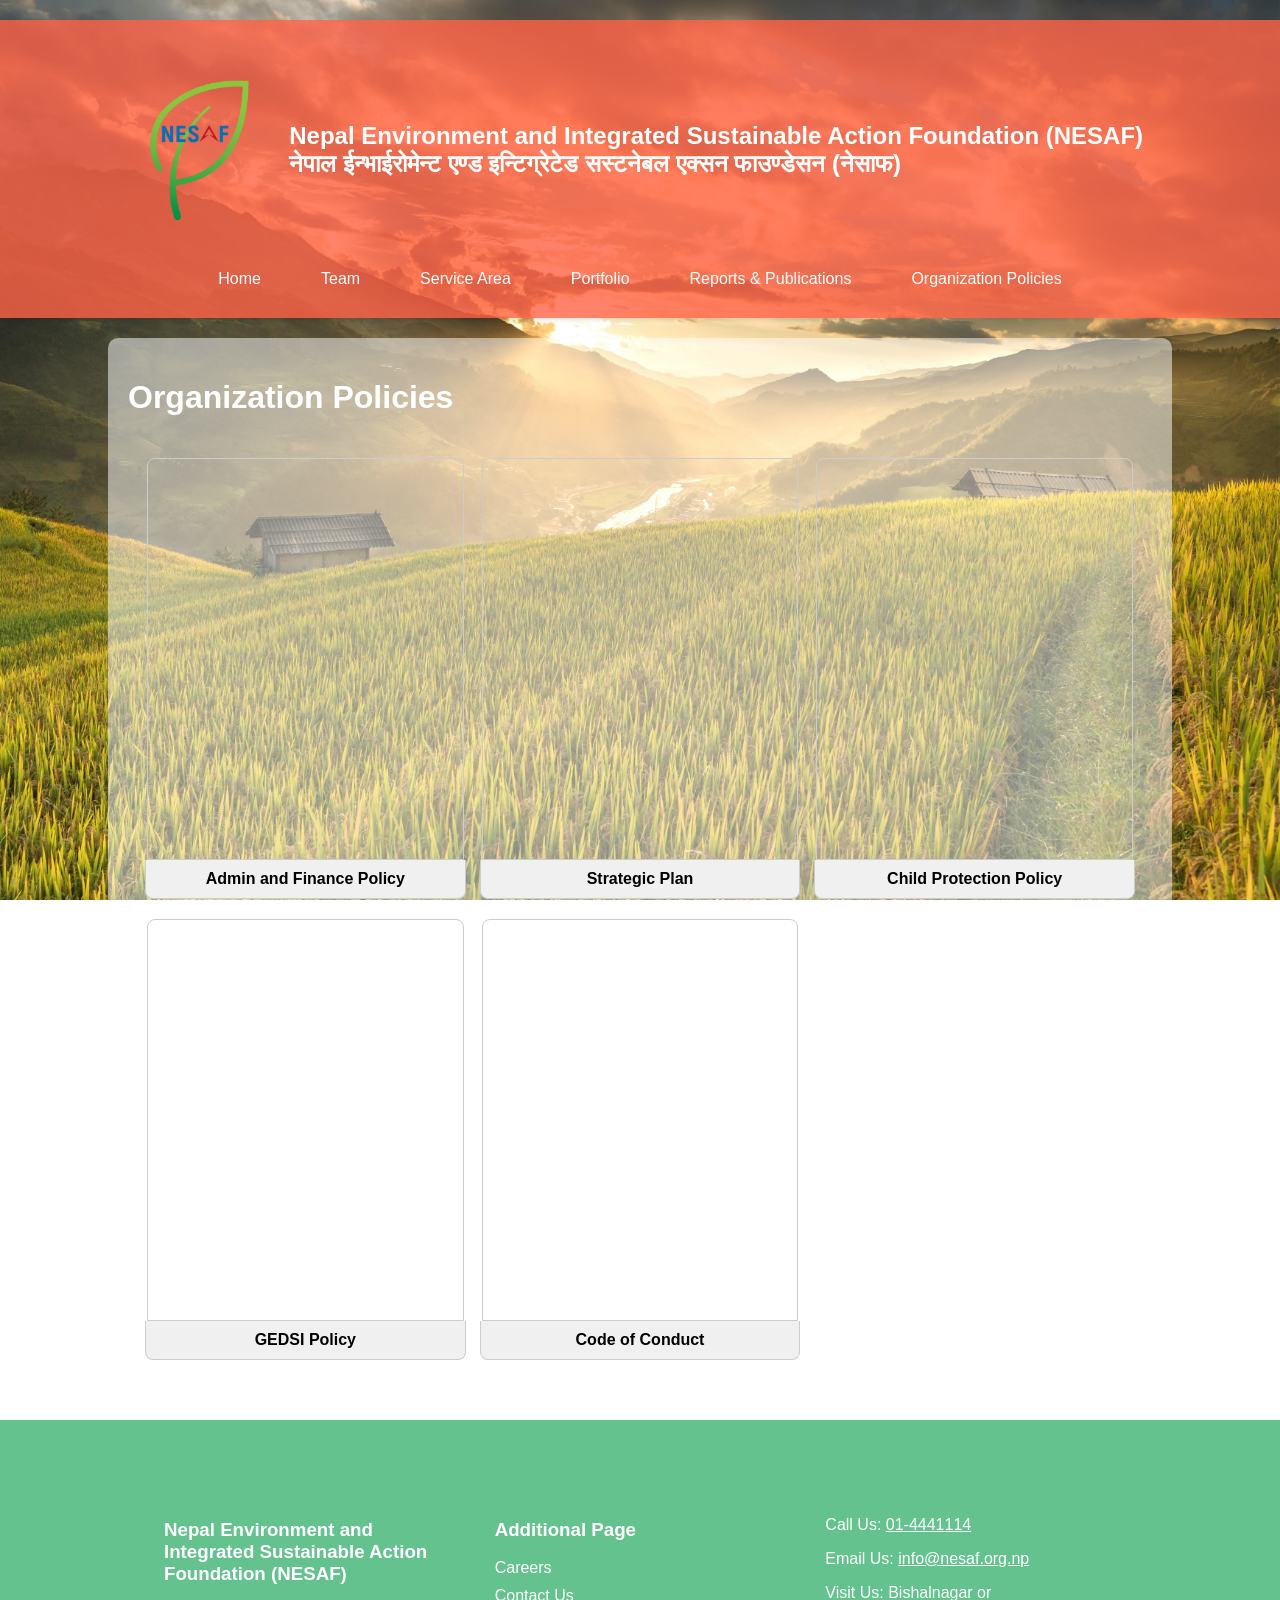
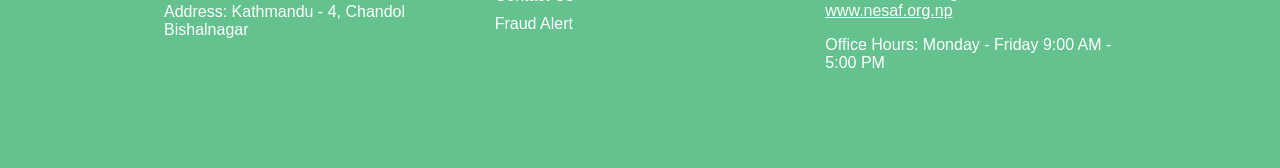
<file: organization_policies.html>
<!DOCTYPE html>
<html lang="en">
<head>
    <meta charset="UTF-8">
    <meta name="viewport" content="width=device-width, initial-scale=1.0">
    <meta http-equiv="Cache-Control" content="no-cache, no-store, must-revalidate">
    <meta http-equiv="Pragma" content="no-cache">
    <meta http-equiv="Expires" content="0">
    <title>Organization Policies</title>
    <link rel="icon" type="image/png" href="img/logo.png">
    <link rel="stylesheet" href="styles.css">
</head>
<body>
    <div class="background-image"></div>
    <header class="header">
        <div class="container">
            <div class="header-top">
                <img src="img/logo.png" alt="Company Logo" class="logo">
                <h1 class="company-name">Nepal Environment and Integrated Sustainable Action Foundation (NESAF)<br>नेपाल ईन्भाईरोमेन्ट एण्ड इन्टिग्रेटेड सस्टनेबल एक्सन फाउण्डेसन (नेसाफ)</h1>
            </div>
            <nav class="navigation">
                <button class="menu-toggle" aria-label="Open Menu">&#9776;</button>
                <ul class="nav-list">
                    <li><a href="index.html">Home</a></li>
                    <li><a href="team.html">Team</a></li>
                    <li><a href="service_area.html">Service Area</a></li>
                    <li><a href="portfolio.html">Portfolio</a></li>
                    <li><a href="reports.html">Reports & Publications</a></li>
                    <li><a href="organization_policies.html">Organization Policies</a></li>
                </ul>
            </nav>
        </div>
    </header>
    <main class="container">
        <h1>Organization Policies</h1>
            <div class="policy-grid">
                <div class="policy-item">
                    <!-- <a href="#" target="_blank" rel="noopener noreferrer"> -->
                        <iframe src="https://drive.google.com/file/d/1EFHtOT7tVDq1oq9mUAKYlqN4SQBVBLkh/preview?usp=drive_link#toolbar=0" title="Admin and Finance Policy"></iframe>
                        <p class="policy-caption">Admin and Finance Policy</p>
                    <!-- </a> -->
                </div>
                
                <div class="policy-item">
                    <!-- <a href="#" target="_blank" rel="noopener noreferrer"> -->
                        <iframe src="https://drive.google.com/file/d/1fWhBUGeDCl3N-LBIahq4lKWZLG35TiBa/preview?usp=drive_link" title="Strategic Plan"></iframe>
                        <p class="policy-caption">Strategic Plan</p>
                    <!-- </a> -->
                </div>
                <div class="policy-item">
                    <!-- <a href="#" target="_blank" rel="noopener noreferrer"> -->
                        <iframe src="https://drive.google.com/file/d/1YZvp4c0cKF6fkbC4IbdGY_LNGVCXZ08a/preview?usp=drive_link" title="Child Protection Policy"></iframe>
                        <p class="policy-caption">Child Protection Policy</p>
                    <!-- </a> -->
                </div>
                <div class="policy-item">
                    <!-- <a href="#" target="_blank" rel="noopener noreferrer"> -->
                        <iframe src="https://drive.google.com/file/d/1HDbMZgoxvHJqB7UWJDOVmCW_o16P_9GJ/preview?usp=drive_link" title="GEDSI Policy"></iframe>
                        <p class="policy-caption">GEDSI Policy</p>
                    <!-- </a> -->
                </div>
                <div class="policy-item">
                    <!-- <a href="#" target="_blank" rel="noopener noreferrer"> -->
                        <iframe src="https://drive.google.com/file/d/1a-96reBvxxlQzj1TLAXKicFm69KUqH-v/preview?usp=drive_link" title="Code of Conduct"></iframe>
                        <p class="policy-caption">Code of Conduct</p>
                    <!-- </a> -->
                </div>
            </div>
    </main>
    


    <footer class="footer">
        <div class="container">
            <div class="footer-section">
                <h3>Nepal Environment and Integrated Sustainable Action Foundation (NESAF)</h3>
                <p>Address: Kathmandu - 4, Chandol Bishalnagar</p>
            </div>
            <div class="footer-section">
                <h3>Additional Page</h3>
                <ul>
                    <li><a href="careers.html">Careers</a></li>
                    <li><a href="contact-us.html">Contact Us</a></li>
                    <li><a href="fraud_alert.html">Fraud Alert</a></li>
                </ul>
            </div>
            <div class="footer-section">
                <p>Call Us:  <a href="tel:+97714441114">01-4441114</a></p>
                <p>Email Us: <a href="mailto:info@nesaf.org.np">info@nesaf.org.np</a></p>
                <p>Visit Us: Bishalnagar or <a href="http://www.nesaf.org.np">www.nesaf.org.np</a></p>
                <p>Office Hours: Monday - Friday 9:00 AM - 5:00 PM</p>
            </div>
        </div>
    </footer>
    <script src="scripts.js?v=1.0"></script>

</body>
</html>
</file>
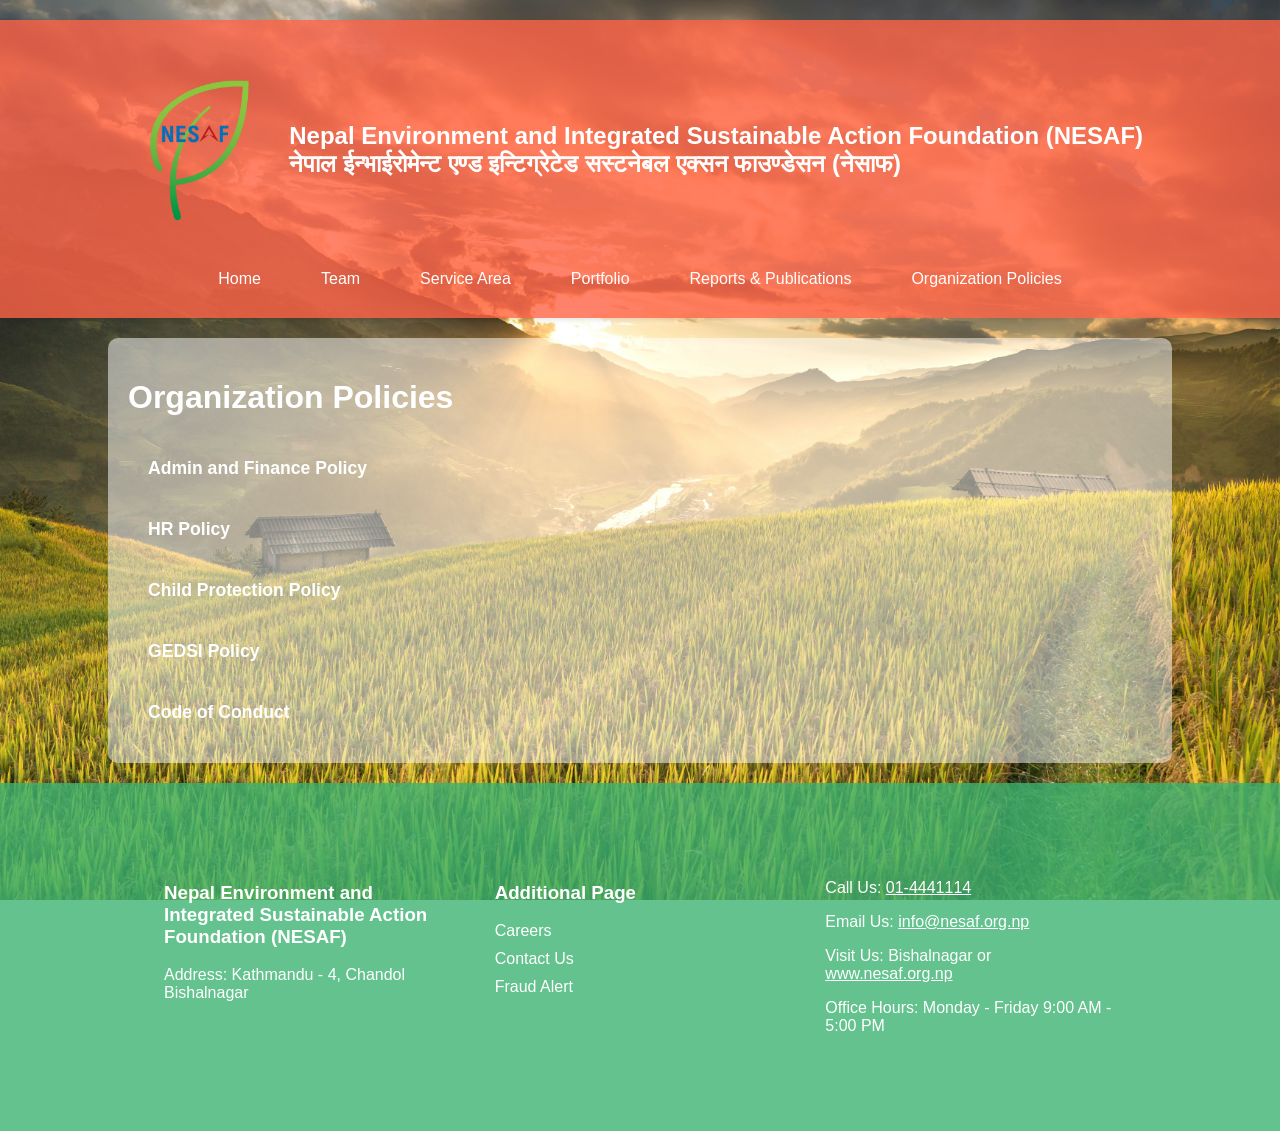
<file: organization_policies_old.html>
<!DOCTYPE html>
<html lang="en">
<head>
    <meta charset="UTF-8">
    <meta name="viewport" content="width=device-width, initial-scale=1.0">
    <meta http-equiv="Cache-Control" content="no-cache, no-store, must-revalidate">
    <meta http-equiv="Pragma" content="no-cache">
    <meta http-equiv="Expires" content="0">
    <title>Organization Policies</title>
    <link rel="icon" type="image/png" href="img/logo.png">
    <link rel="stylesheet" href="styles.css">
</head>
<body>
    <div class="background-image"></div>
    <header class="header">
        <div class="container">
            <div class="header-top">
                <img src="img/logo.png" alt="Company Logo" class="logo">
                <h1 class="company-name">Nepal Environment and Integrated Sustainable Action Foundation (NESAF)<br>नेपाल ईन्भाईरोमेन्ट एण्ड इन्टिग्रेटेड सस्टनेबल एक्सन फाउण्डेसन (नेसाफ)</h1>
            </div>
            <nav class="navigation">
                <button class="menu-toggle" aria-label="Open Menu">&#9776;</button>
                <ul class="nav-list">
                    <li><a href="index.html">Home</a></li>
                    <li><a href="team.html">Team</a></li>
                    <li><a href="service_area.html">Service Area</a></li>
                    <li><a href="portfolio.html">Portfolio</a></li>
                    <li><a href="reports.html">Reports & Publications</a></li>
                    <li><a href="organization_policies.html">Organization Policies</a></li>
                </ul>
            </nav>
        </div>
    </header>
    <main class="container">
        <h1>Organization Policies</h1>

        <div class="policy-circles">
            <div class="policy-circle">
                <div class="circle-content">
                    <h3>Admin and Finance Policy</h3>
                </div>
            </div>

            <div class="policy-circle">
                <div class="circle-content">
                    <h3>HR Policy</h3>
                </div>
            </div>

            <div class="policy-circle">
                <div class="circle-content">
                    <h3>Child Protection Policy</h3>
                </div>
            </div>

            <div class="policy-circle">
                <div class="circle-content">
                    <h3>GEDSI Policy</h3>
                </div>
            </div>

            <div class="policy-circle">
                <div class="circle-content">
                    <h3>Code of Conduct</h3>
                </div>
            </div>
        </div>
        <!-- <div id="policyModal" class="modal">
            <div class="modal-content">
              <h2>Please provide your information to view the policy</h2>
              <form id="policyForm" action="record_policy_view.php" method="POST">
                <input type="text" name="name" required placeholder="Your Name">
                <input type="email" name="email" required placeholder="Your Email">
                <input type="hidden" name="policyFile" id="policyFile">
                <button type="submit">Submit</button>
              </form>
        </div>       -->
    </main>


    <footer class="footer">
        <div class="container">
            <div class="footer-section">
                <h3>Nepal Environment and Integrated Sustainable Action Foundation (NESAF)</h3>
                <p>Address: Kathmandu - 4, Chandol Bishalnagar</p>
            </div>
            <div class="footer-section">
                <h3>Additional Page</h3>
                <ul>
                    <li><a href="careers.html">Careers</a></li>
                    <li><a href="contact-us.html">Contact Us</a></li>
                    <li><a href="fraud_alert.html">Fraud Alert</a></li>
                </ul>
            </div>
            <div class="footer-section">
                <p>Call Us:  <a href="tel:+97714441114">01-4441114</a></p>
                <p>Email Us: <a href="mailto:info@nesaf.org.np">info@nesaf.org.np</a></p>
                <p>Visit Us: Bishalnagar or <a href="http://www.nesaf.org.np">www.nesaf.org.np</a></p>
                <p>Office Hours: Monday - Friday 9:00 AM - 5:00 PM</p>
            </div>
        </div>
    </footer>
    <script src="scripts.js?v=1.0"></script>

</body>
</html>
</file>
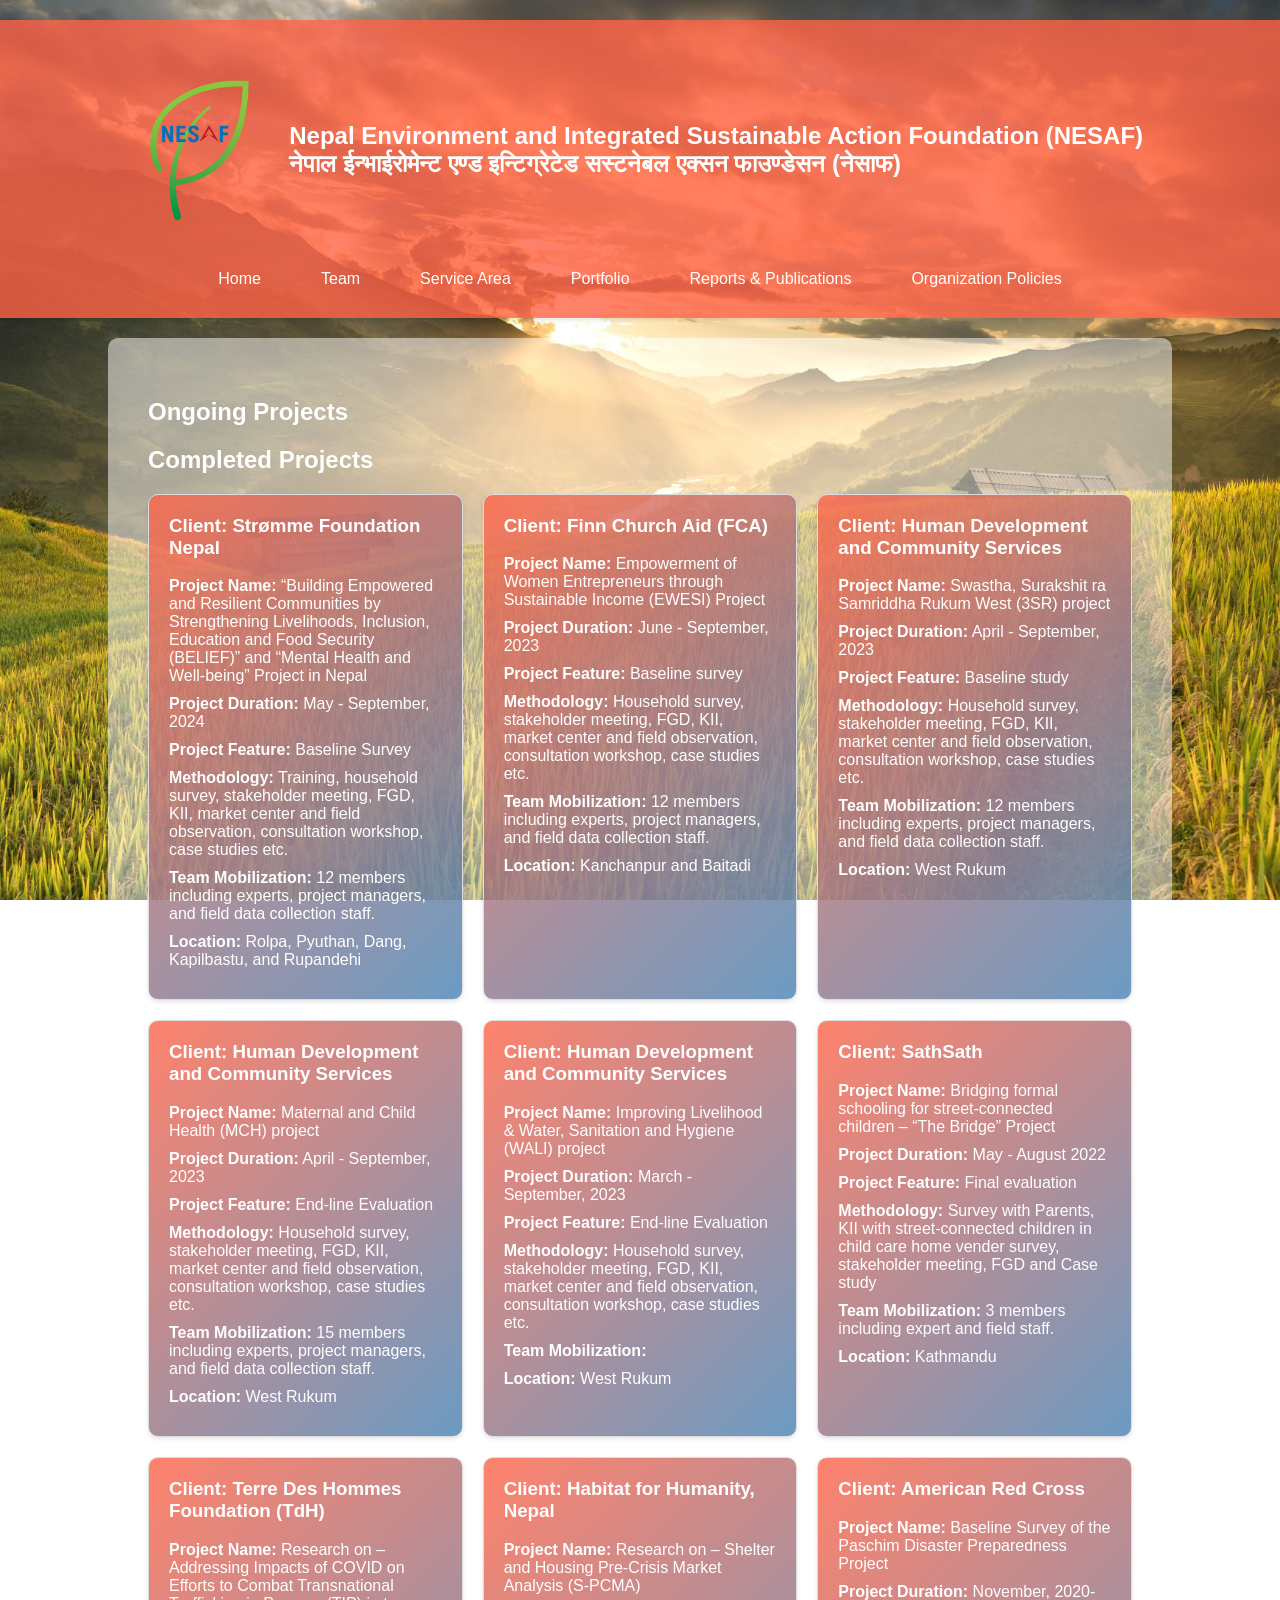
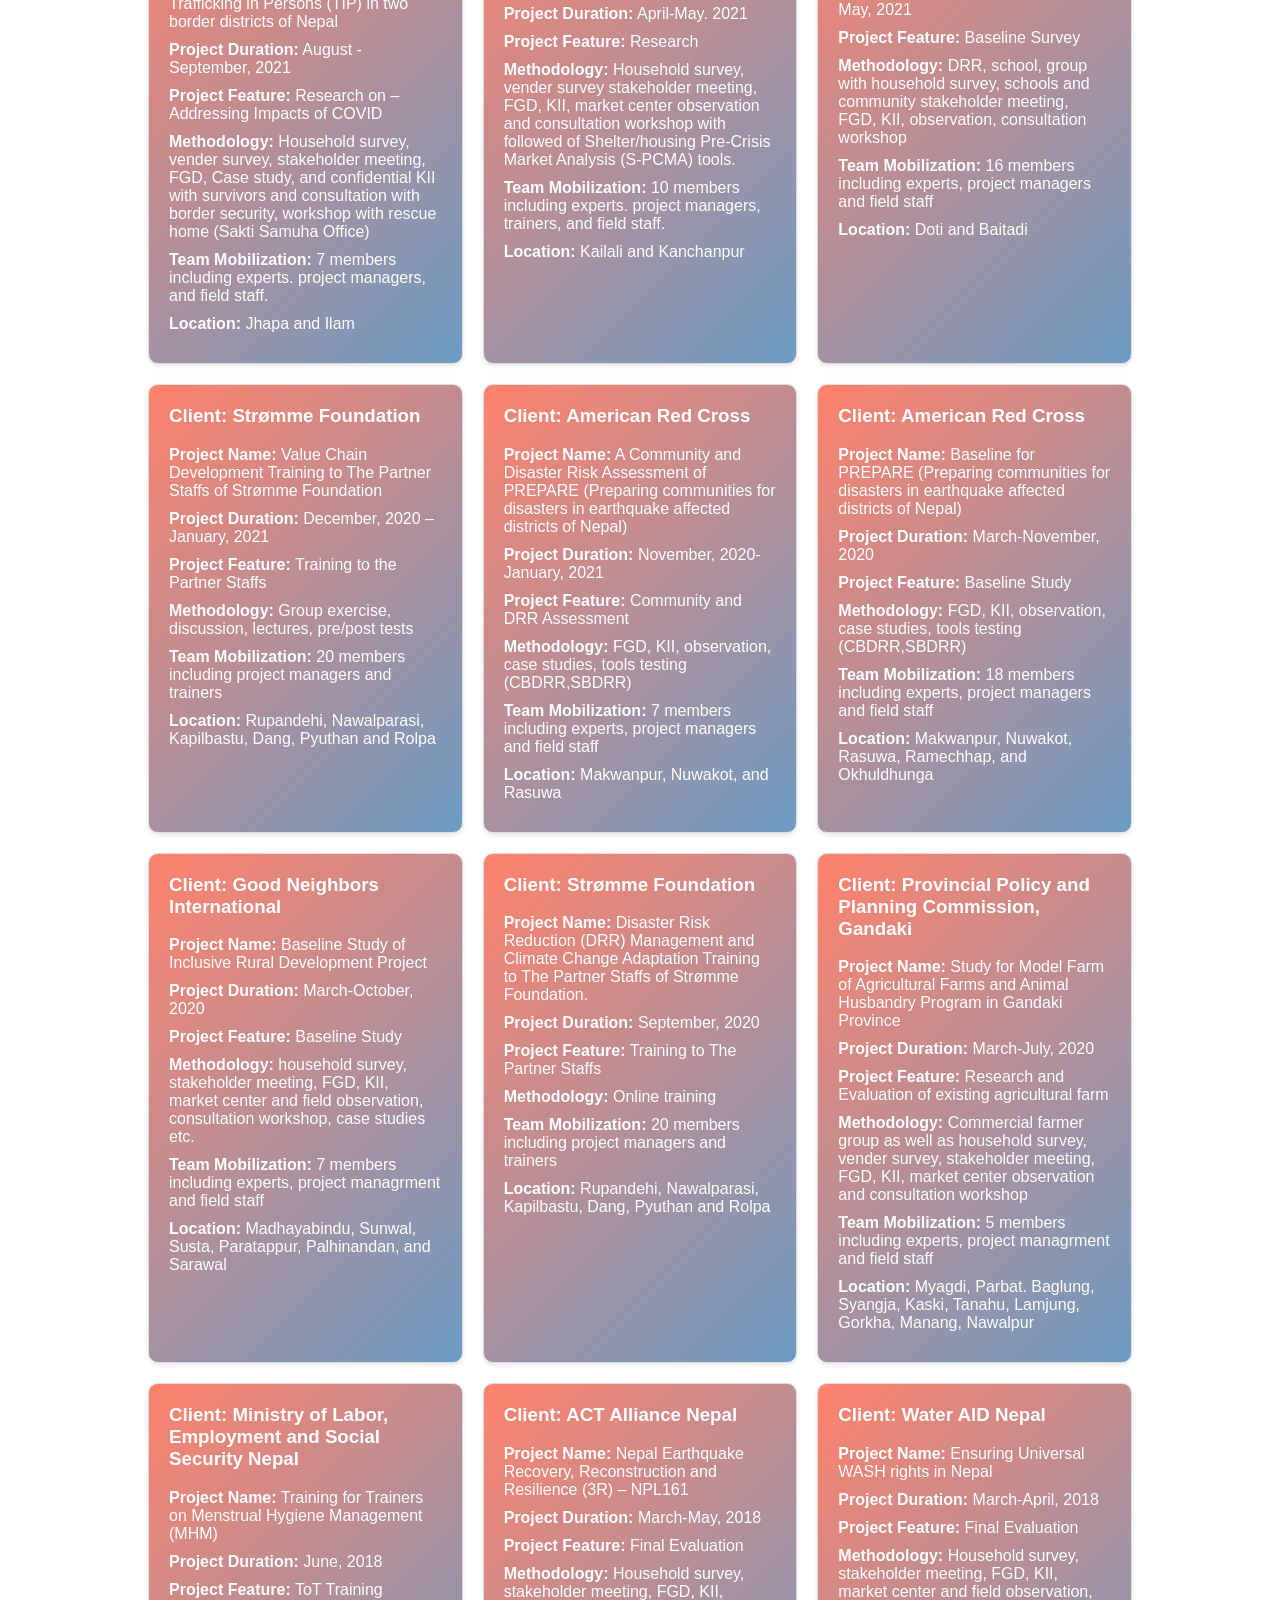
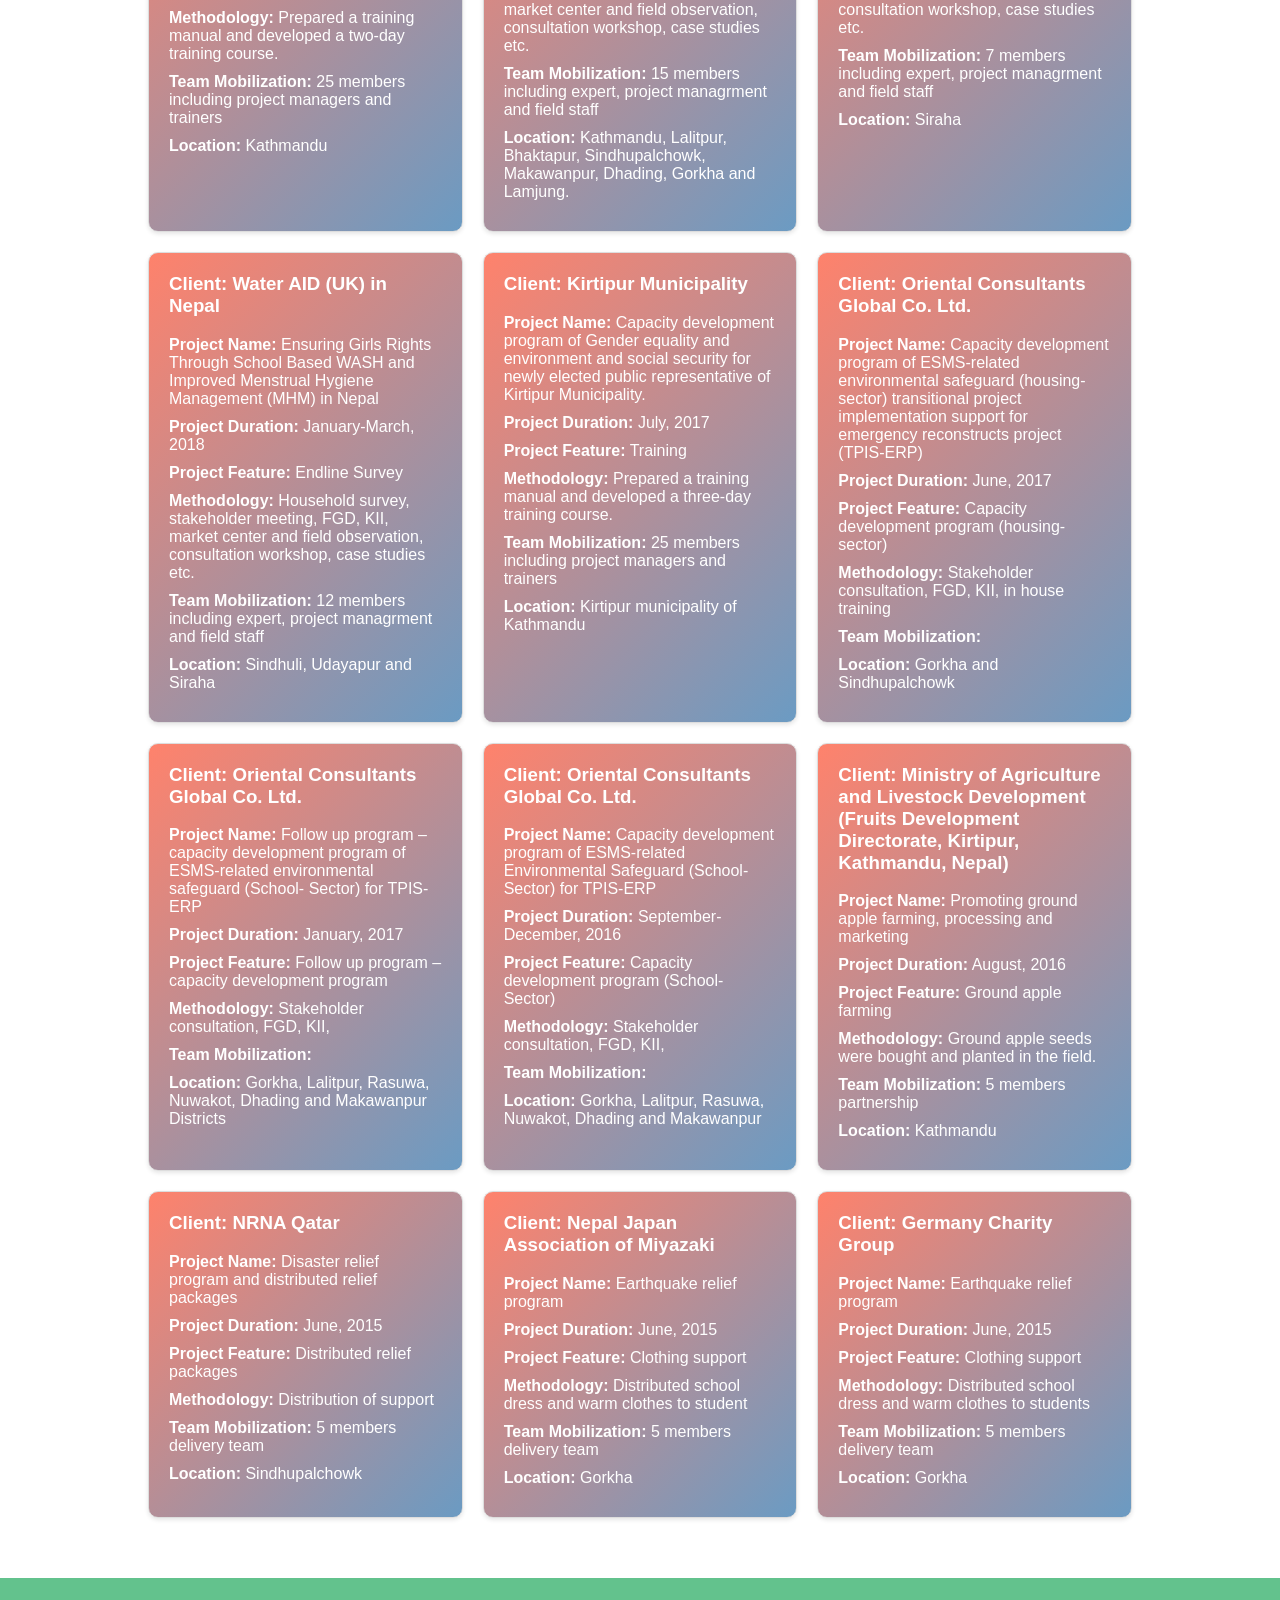
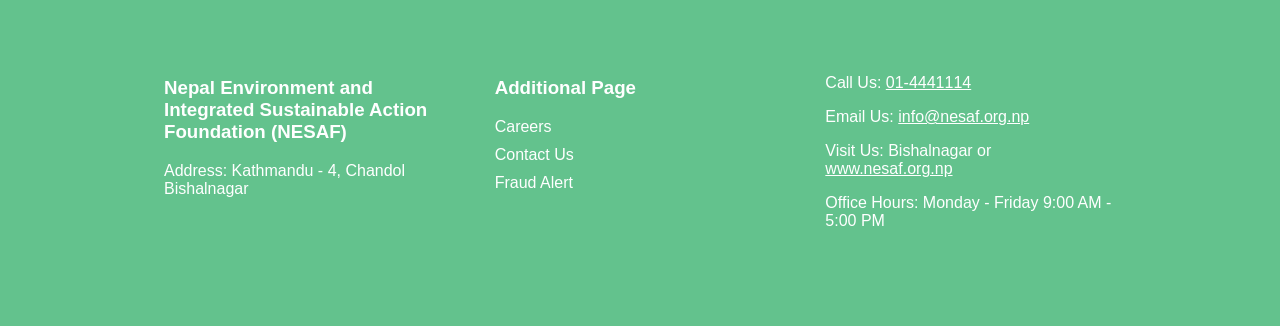
<file: portfolio.html>
<!DOCTYPE html>
<html lang="en">

<head>
    <meta charset="UTF-8">
    <meta name="viewport" content="width=device-width, initial-scale=1.0">
    <meta http-equiv="Cache-Control" content="no-cache, no-store, must-revalidate">
    <meta http-equiv="Pragma" content="no-cache">
    <meta http-equiv="Expires" content="0">
    <title>Portfolio</title>
    <link rel="icon" type="image/png" href="img/logo.png">
    <link rel="stylesheet" href="styles.css">
</head>

<body>
    <div class="background-image"></div>
    <header class="header">
        <div class="container">
            <div class="header-top">
                <img src="img/logo.png" alt="Company Logo" class="logo">
                <h1 class="company-name">Nepal Environment and Integrated Sustainable Action Foundation (NESAF)<br>नेपाल ईन्भाईरोमेन्ट एण्ड इन्टिग्रेटेड सस्टनेबल एक्सन फाउण्डेसन (नेसाफ)</h1>
            </div>
            <nav class="navigation">
                <button class="menu-toggle" aria-label="Open Menu">&#9776;</button>
                <ul class="nav-list">
                    <li><a href="index.html">Home</a></li>
                    <li><a href="team.html">Team</a></li>
                    <li><a href="service_area.html">Service Area</a></li>
                    <li><a href="portfolio.html">Portfolio</a></li>
                    <li><a href="reports.html">Reports & Publications</a></li>
                    <li><a href="organization_policies.html">Organization Policies</a></li>
                </ul>
            </nav>
        </div>
    </header>

    <main class="container">
        <section class="portfolio-section">
            <h2>Ongoing Projects</h2>
            <div id="ongoing-projects" class="projects-container">
                <!-- Ongoing projects will be dynamically inserted here -->
            </div>
            <h2>Completed Projects</h2>
            <div id="completed-projects" class="projects-container">
                <!-- Completed projects will be dynamically inserted here -->
            </div>
        </section>
    </main>

    <footer class="footer">
        <div class="container">
            <div class="footer-section">
                <h3>Nepal Environment and Integrated Sustainable Action Foundation (NESAF)</h3>
                <p>Address: Kathmandu - 4, Chandol Bishalnagar</p>
            </div>
            <div class="footer-section">
                <h3>Additional Page</h3>
                <ul>
                    <li><a href="careers.html">Careers</a></li>
                    <li><a href="contact-us.html">Contact Us</a></li>
                    <li><a href="fraud_alert.html">Fraud Alert</a></li>
                </ul>
            </div>
            <div class="footer-section">
                <p>Call Us: <a href="tel:+97714441114">01-4441114</a></p>
                <p>Email Us: <a href="mailto:info@nesaf.org.np">info@nesaf.org.np</a></p>
                <p>Visit Us: Bishalnagar or <a href="http://www.nesaf.org.np">www.nesaf.org.np</a></p>
                <p>Office Hours: Monday - Friday 9:00 AM - 5:00 PM</p>
            </div>
        </div>
    </footer>

    <script src="scripts.js?v=1.0"></script>

</body>

</html>
</file>
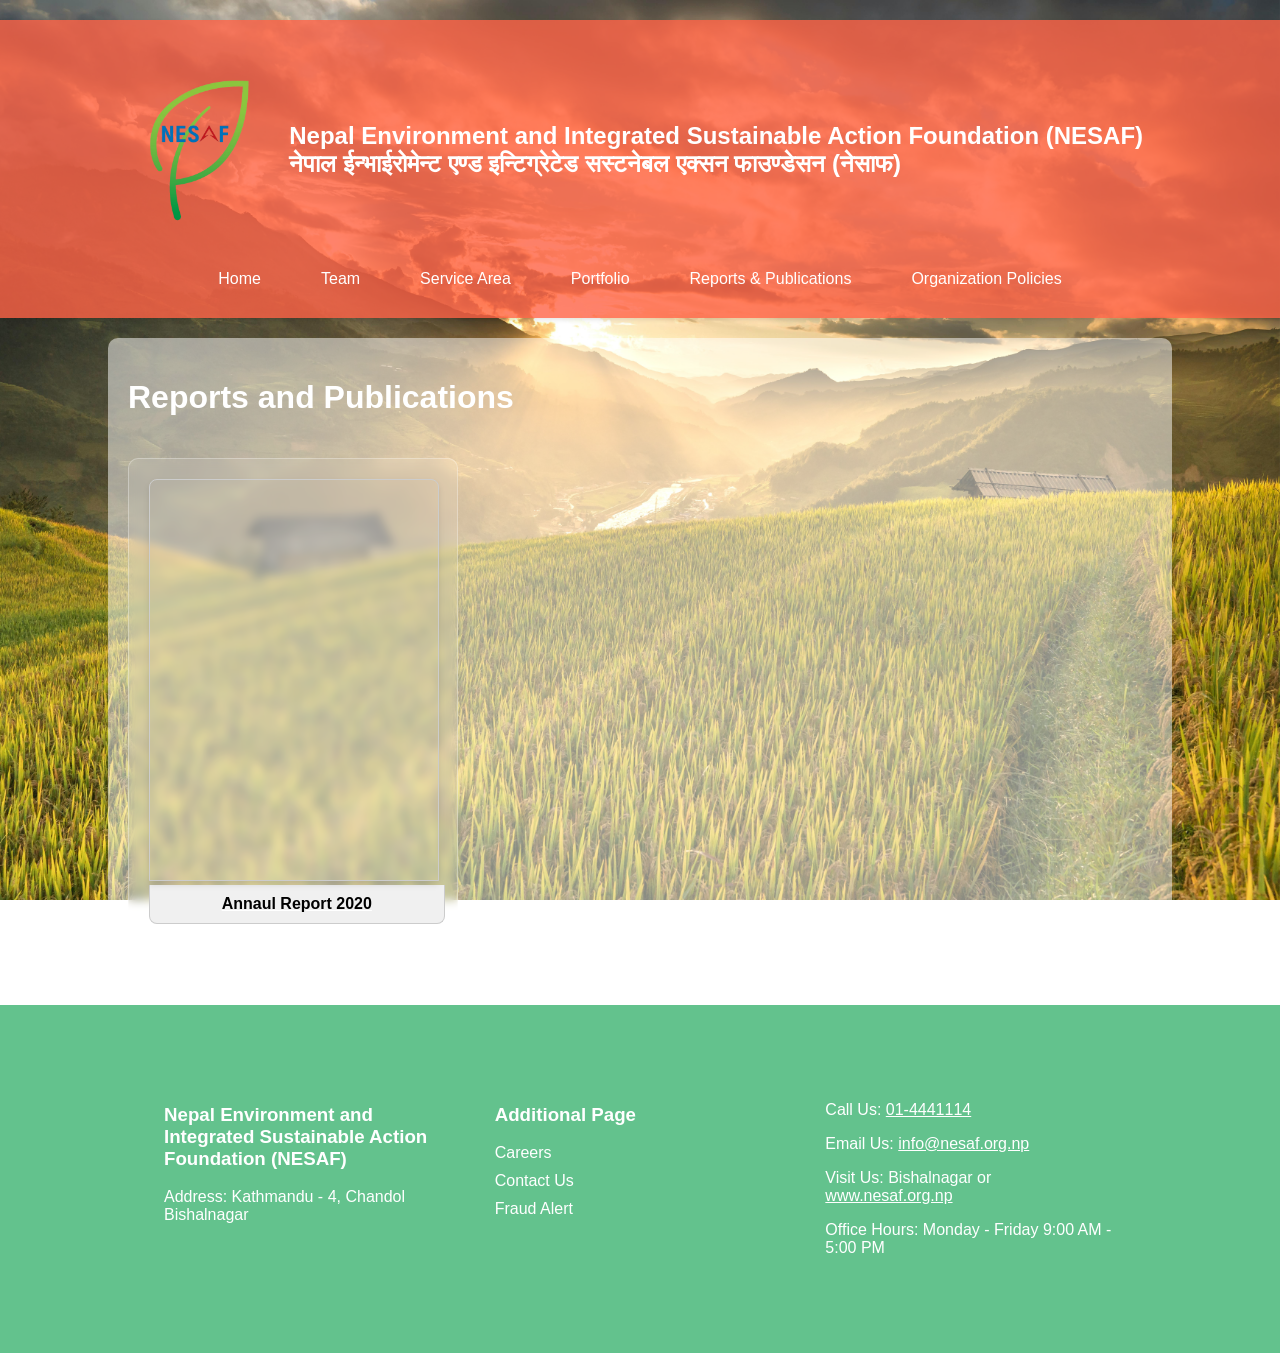
<file: reports.html>
<!DOCTYPE html>
<html lang="en">
<head>
    <meta charset="UTF-8">
    <meta name="viewport" content="width=device-width, initial-scale=1.0">
    <meta http-equiv="Cache-Control" content="no-cache, no-store, must-revalidate">
    <meta http-equiv="Pragma" content="no-cache">
    <meta http-equiv="Expires" content="0">
    <title>Reports & Publications</title>
    <link rel="stylesheet" href="styles.css">
    <link rel="icon" type="image/png" href="img/logo.png">
    <link rel="stylesheet" href="https://cdnjs.cloudflare.com/ajax/libs/font-awesome/6.5.1/css/all.min.css">
</head>
<body>
    <div class="background-image"></div>
    <header class="header">
        <div class="container">
            <div class="header-top">
                <img src="img/logo.png" alt="Company Logo" class="logo">
                <h1 class="company-name">Nepal Environment and Integrated Sustainable Action Foundation (NESAF)<br>नेपाल ईन्भाईरोमेन्ट एण्ड इन्टिग्रेटेड सस्टनेबल एक्सन फाउण्डेसन (नेसाफ)</h1>
            </div>
            <nav class="navigation">
                <button class="menu-toggle" aria-label="Open Menu">&#9776;</button>
                <ul class="nav-list">
                    <li><a href="index.html">Home</a></li>
                    <li><a href="team.html">Team</a></li>
                    <li><a href="service_area.html">Service Area</a></li>
                    <li><a href="portfolio.html">Portfolio</a></li>
                    <li><a href="reports.html">Reports & Publications</a></li>
                    <li><a href="organization_policies.html">Organization Policies</a></li>
                </ul>
            </nav>
        </div>
    </header>
    <main class="container">
        <h1>Reports and Publications</h1>
        
        <div class="report-cards">
            <!-- Program Report -->
            <div class="report-card">
                    <a href="files/AnnualReport2020.pdf" target="_blank" rel="noopener noreferrer">
                        <iframe src="files/AnnualReport2020.pdf#toolbar=0" title="Strategic Plan"></iframe>
                        <p class="policy-caption">Annaul Report 2020</p>
                    </a>
                <!-- <a href="files/AnnualReport2020.pdf" target="_blank">
                    <div class="icon-container">
                        <iframe class="fa-solid fa-file-pdf"></i>
                    </div>
                    <div class="report-content">
                        <h3>Annual Report 2020</h3>
                    </div>
                </a> -->
            </div>
    
            <!-- Add more report cards as needed -->
        </div>
    </main>
    
    <footer class="footer">
        <div class="container">
            <div class="footer-section">
                <h3>Nepal Environment and Integrated Sustainable Action Foundation (NESAF)</h3>
                <p>Address: Kathmandu - 4, Chandol Bishalnagar</p>
            </div>
            <div class="footer-section">
                <h3>Additional Page</h3>
                <ul>
                    <li><a href="careers.html">Careers</a></li>
                    <li><a href="contact-us.html">Contact Us</a></li>
                    <li><a href="fraud_alert.html">Fraud Alert</a></li>
                </ul>
            </div>
            <div class="footer-section">
                <p>Call Us:  <a href="tel:+97714441114">01-4441114</a></p>
                <p>Email Us: <a href="mailto:info@nesaf.org.np">info@nesaf.org.np</a></p>
                <p>Visit Us: Bishalnagar or <a href="http://www.nesaf.org.np">www.nesaf.org.np</a></p>
                <p>Office Hours: Monday - Friday 9:00 AM - 5:00 PM</p>
            </div>
        </div>
    </footer>
    <script src="scripts.js?v=1.0"></script>

</body>
</html>
</file>
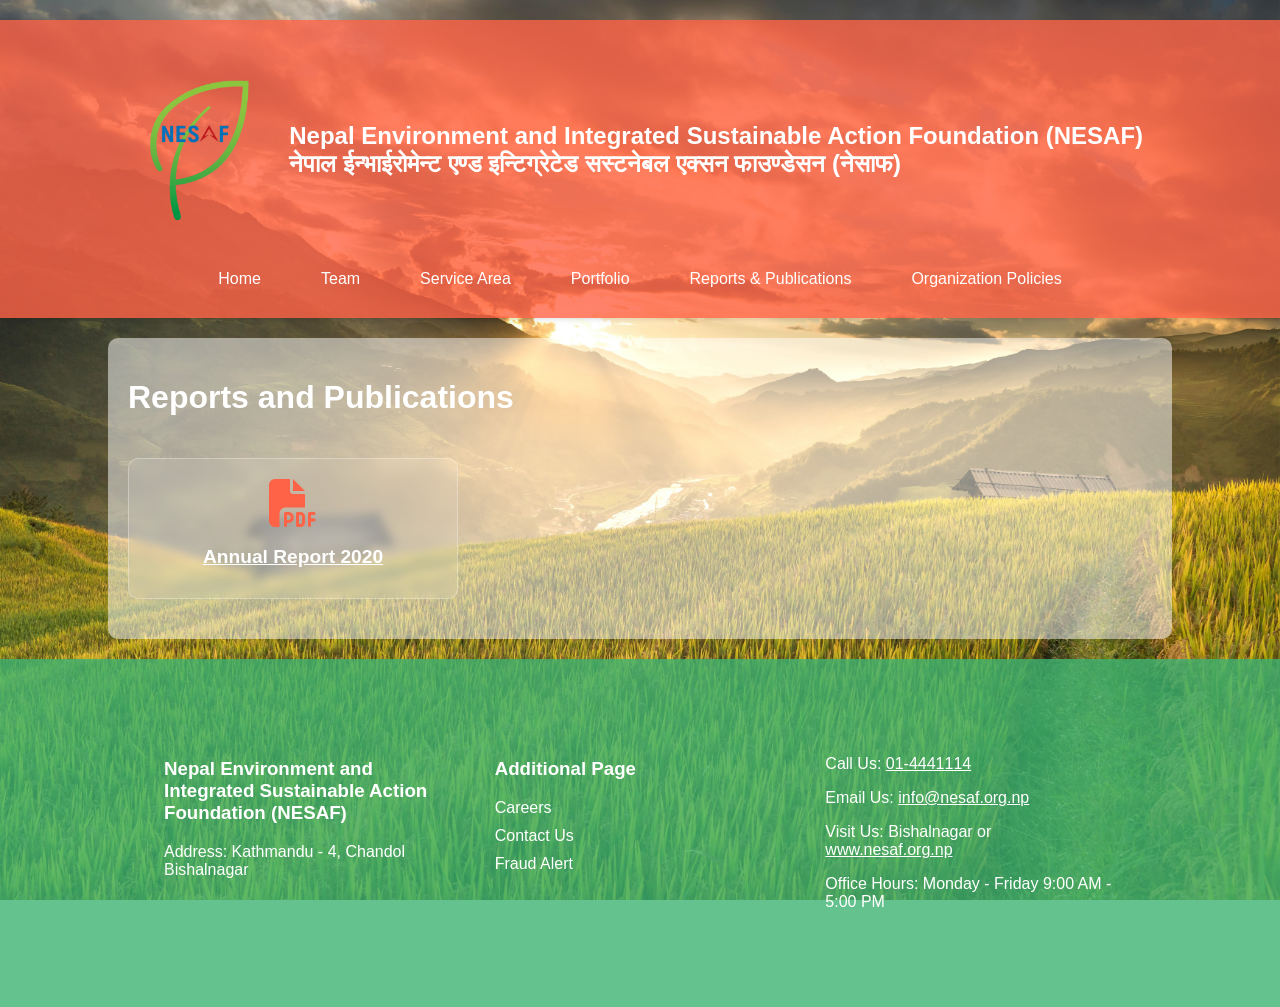
<file: reports_old.html>
<!DOCTYPE html>
<html lang="en">
<head>
    <meta charset="UTF-8">
    <meta name="viewport" content="width=device-width, initial-scale=1.0">
    <meta http-equiv="Cache-Control" content="no-cache, no-store, must-revalidate">
    <meta http-equiv="Pragma" content="no-cache">
    <meta http-equiv="Expires" content="0">
    <title>Reports & Publications</title>
    <link rel="stylesheet" href="styles.css">
    <link rel="icon" type="image/png" href="img/logo.png">
    <link rel="stylesheet" href="https://cdnjs.cloudflare.com/ajax/libs/font-awesome/6.5.1/css/all.min.css">
</head>
<body>
    <div class="background-image"></div>
    <header class="header">
        <div class="container">
            <div class="header-top">
                <img src="img/logo.png" alt="Company Logo" class="logo">
                <h1 class="company-name">Nepal Environment and Integrated Sustainable Action Foundation (NESAF)<br>नेपाल ईन्भाईरोमेन्ट एण्ड इन्टिग्रेटेड सस्टनेबल एक्सन फाउण्डेसन (नेसाफ)</h1>
            </div>
            <nav class="navigation">
                <button class="menu-toggle" aria-label="Open Menu">&#9776;</button>
                <ul class="nav-list">
                    <li><a href="index.html">Home</a></li>
                    <li><a href="team.html">Team</a></li>
                    <li><a href="service_area.html">Service Area</a></li>
                    <li><a href="portfolio.html">Portfolio</a></li>
                    <li><a href="reports.html">Reports & Publications</a></li>
                    <li><a href="organization_policies.html">Organization Policies</a></li>
                </ul>
            </nav>
        </div>
    </header>
    <main class="container">
        <h1>Reports and Publications</h1>
        
        <div class="report-cards">
            <!-- Program Report -->
            <div class="report-card">
                <a href="files/AnnualReport2020.pdf" target="_blank">
                    <div class="icon-container">
                        <i class="fa-solid fa-file-pdf"></i>
                    </div>
                    <div class="report-content">
                        <h3>Annual Report 2020</h3>
                    </div>
                </a>
            </div>
    
            <!-- Add more report cards as needed -->
        </div>
    </main>
    
    <footer class="footer">
        <div class="container">
            <div class="footer-section">
                <h3>Nepal Environment and Integrated Sustainable Action Foundation (NESAF)</h3>
                <p>Address: Kathmandu - 4, Chandol Bishalnagar</p>
            </div>
            <div class="footer-section">
                <h3>Additional Page</h3>
                <ul>
                    <li><a href="careers.html">Careers</a></li>
                    <li><a href="contact-us.html">Contact Us</a></li>
                    <li><a href="fraud_alert.html">Fraud Alert</a></li>
                </ul>
            </div>
            <div class="footer-section">
                <p>Call Us:  <a href="tel:+97714441114">01-4441114</a></p>
                <p>Email Us: <a href="mailto:info@nesaf.org.np">info@nesaf.org.np</a></p>
                <p>Visit Us: Bishalnagar or <a href="http://www.nesaf.org.np">www.nesaf.org.np</a></p>
                <p>Office Hours: Monday - Friday 9:00 AM - 5:00 PM</p>
            </div>
        </div>
    </footer>
    <script src="scripts.js?v=1.0"></script>

</body>
</html>
</file>
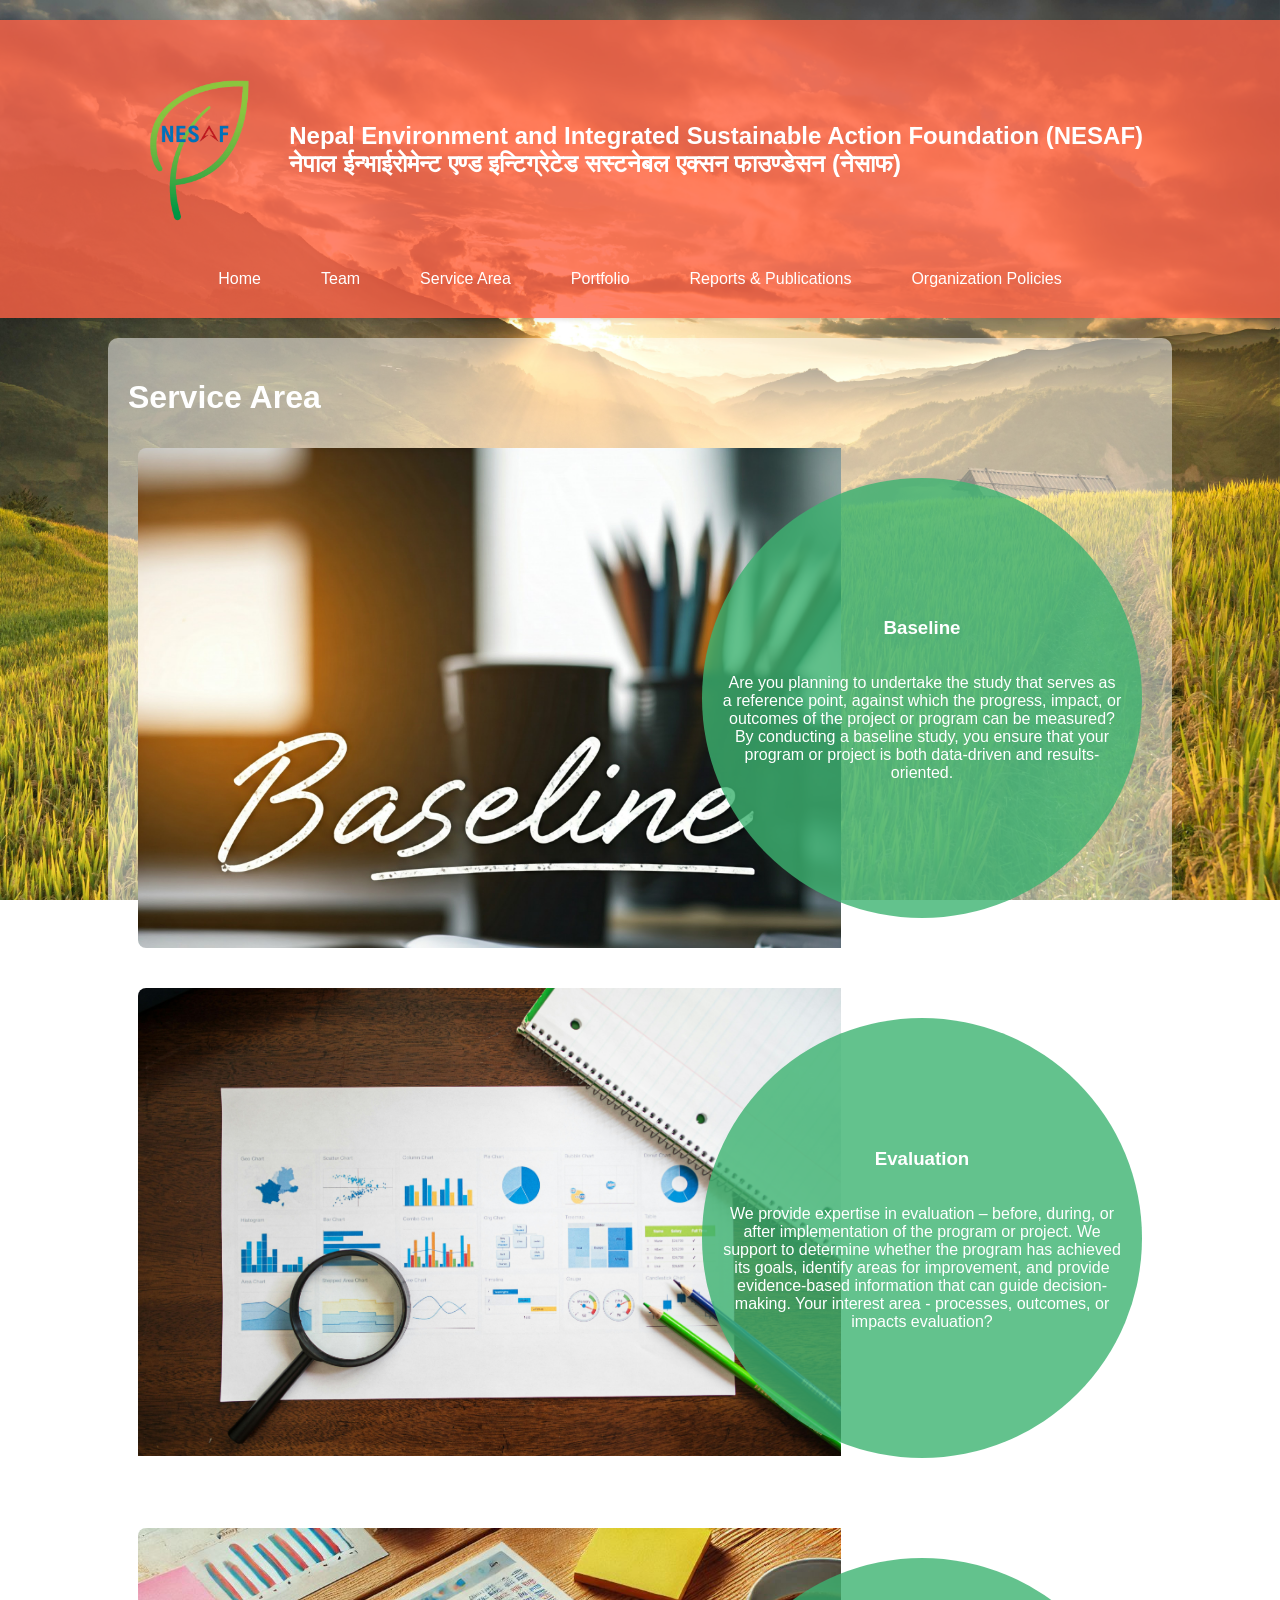
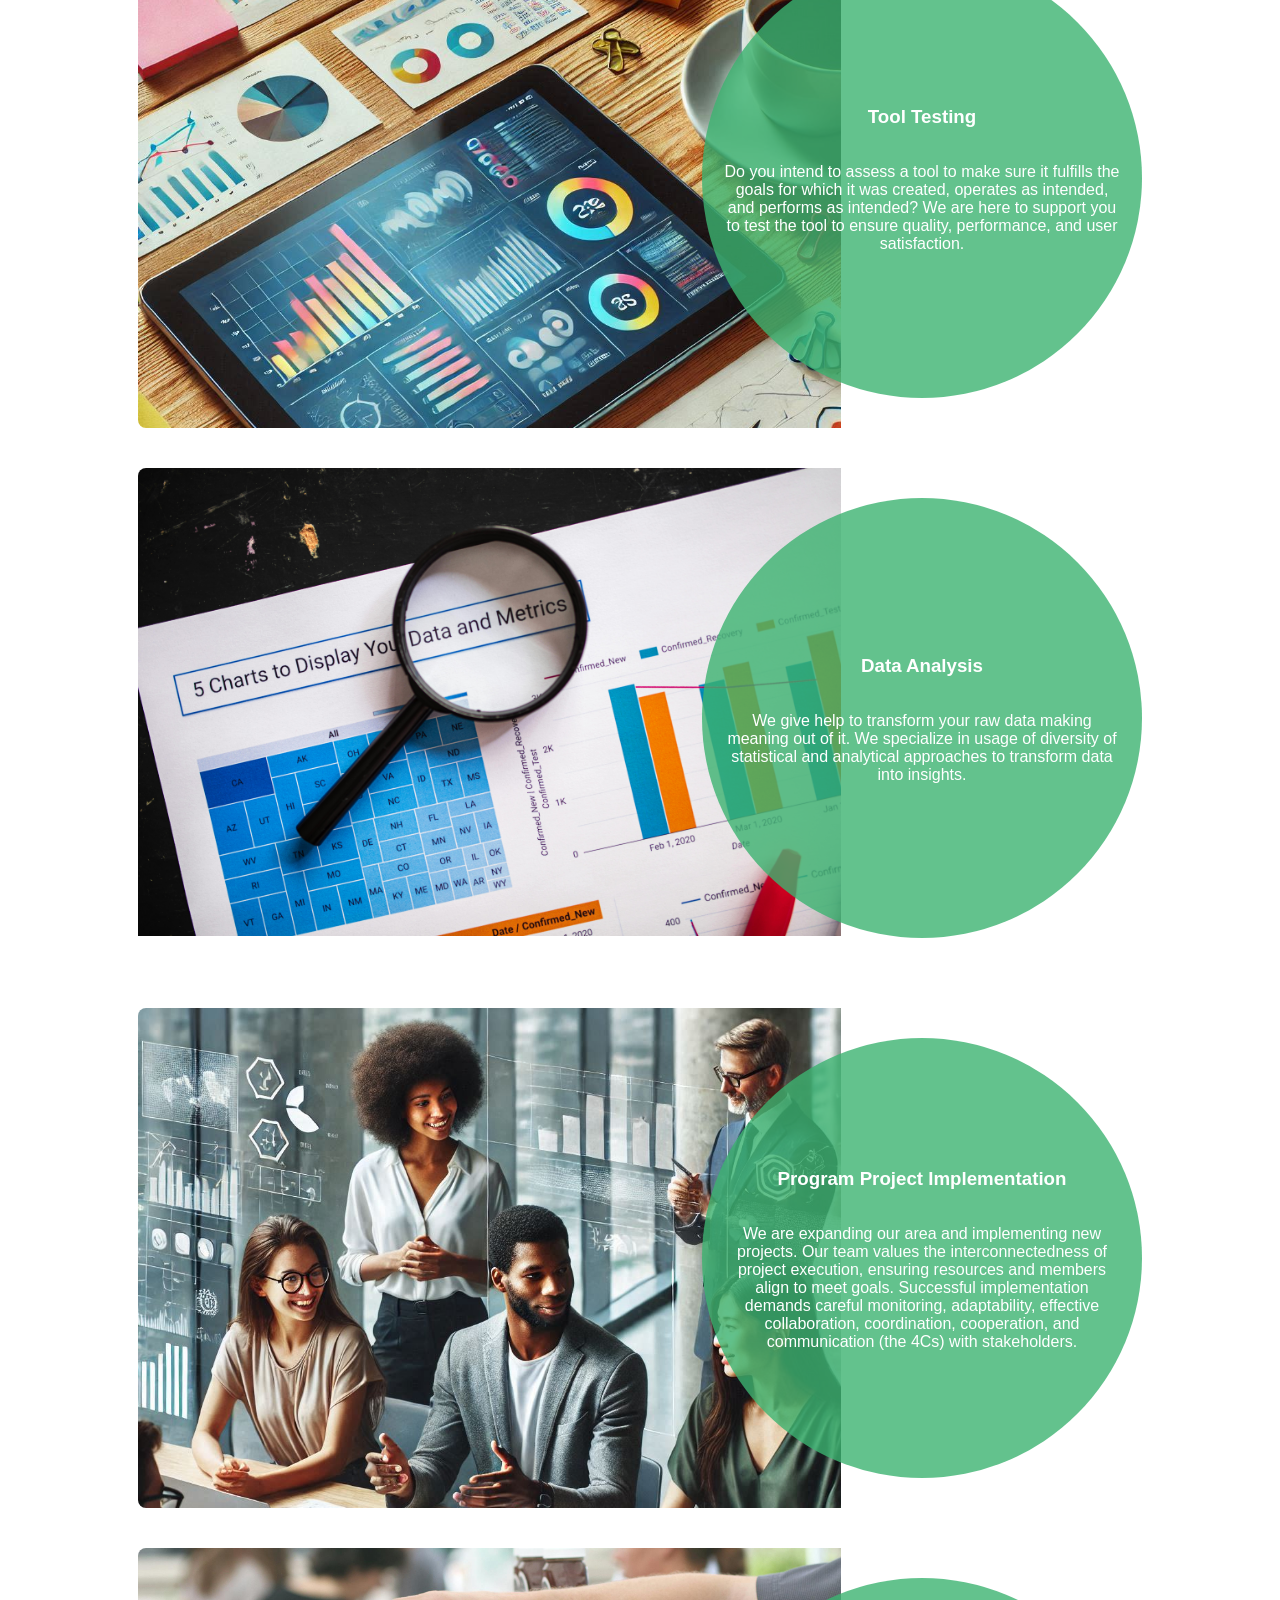
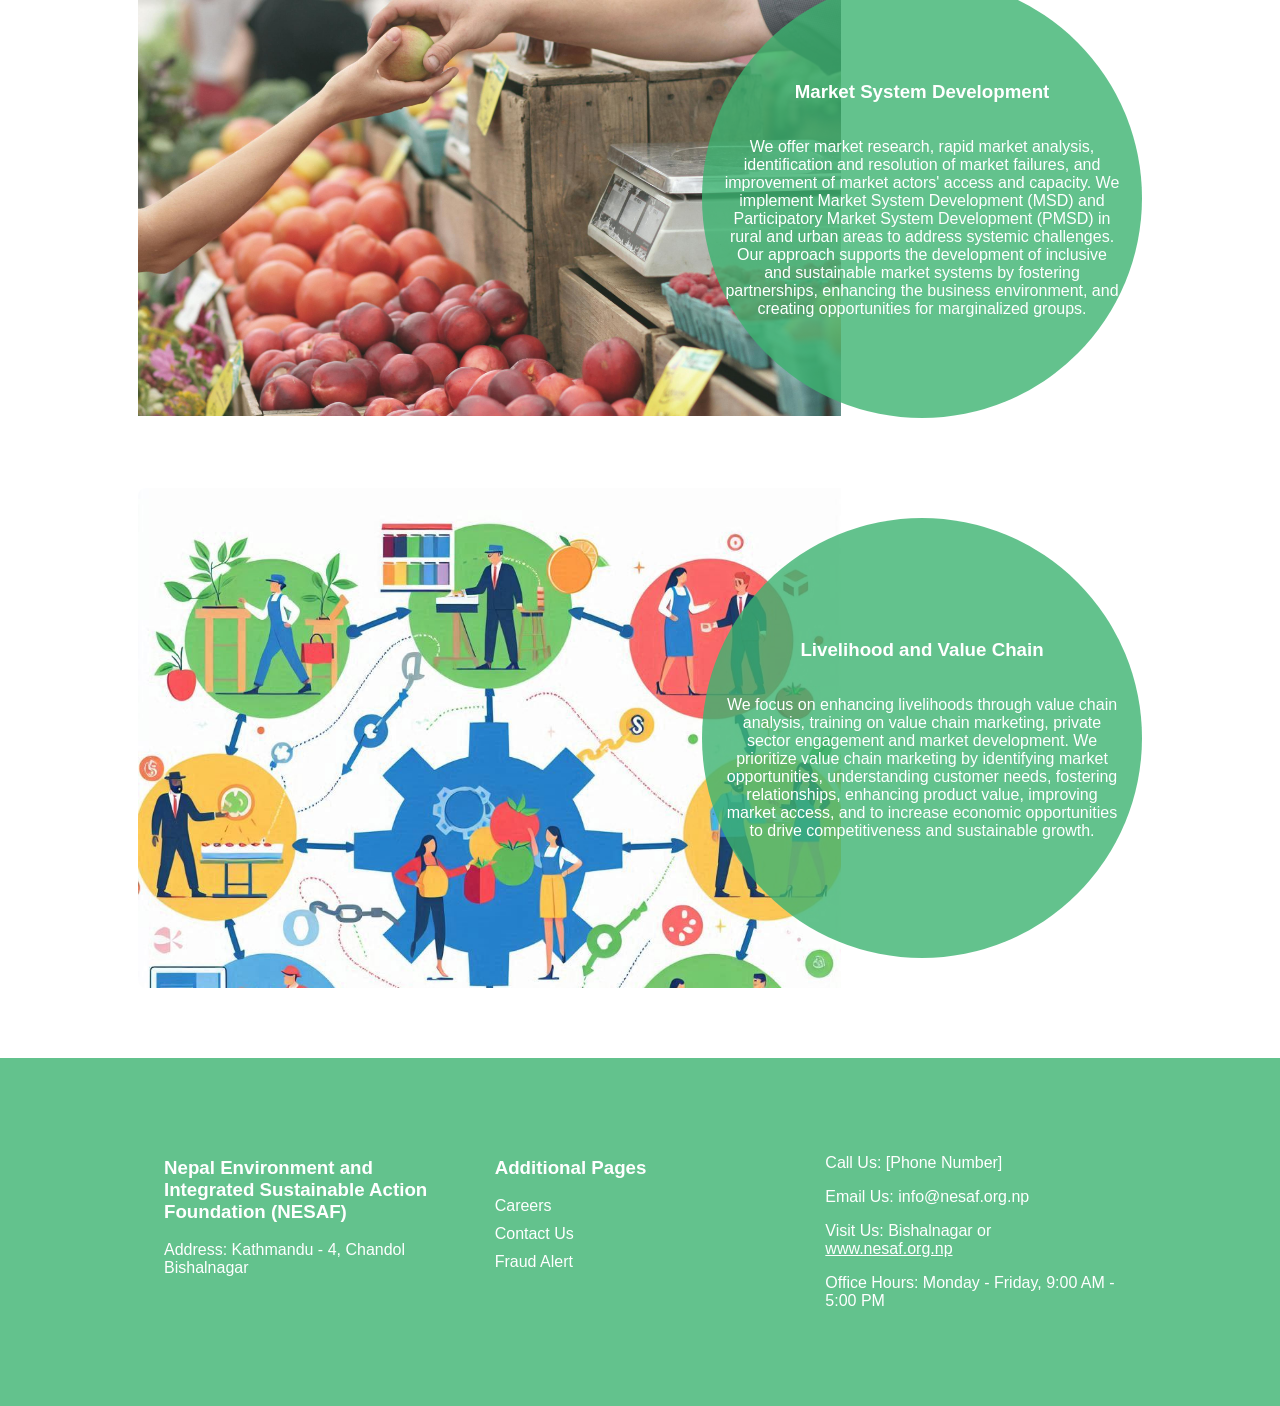
<file: service_area.html>
<!DOCTYPE html>
<html lang="en">
<head>
    <meta charset="UTF-8">
    <meta name="viewport" content="width=device-width, initial-scale=1.0">
    <title>Service Area - NESAF</title>
    <link rel="stylesheet" href="styles.css">
</head>
<body>
    <div class="background-image"></div>
    <header class="header">
        <div class="container">
            <div class="header-top">
                <img src="img/logo.png" alt="Company Logo" class="logo">
                <h1 class="company-name">Nepal Environment and Integrated Sustainable Action Foundation (NESAF)<br>नेपाल ईन्भाईरोमेन्ट एण्ड इन्टिग्रेटेड सस्टनेबल एक्सन फाउण्डेसन (नेसाफ)</h1>
            </div>
            <nav class="navigation">
                <button class="menu-toggle" aria-label="Open Menu">&#9776;</button>
                <ul class="nav-list">
                    <li><a href="index.html">Home</a></li>
                    <li><a href="team.html">Team</a></li>
                    <li><a href="service_area.html">Service Area</a></li>
                    <li><a href="portfolio.html">Portfolio</a></li>
                    <li><a href="reports.html">Reports & Publications</a></li>
                    <li><a href="organization_policies.html">Organization Policies</a></li>
                </ul>
            </nav>
        </div>
    </header>

    <main class="container">
        <h1>Service Area</h1>
        
        <!-- <section class="intro-section">
            <p>At NESAF, we take pride in our team, which is dedicated to supporting governments and development partners in their research and evaluation efforts. Comprehensive research, evaluations, and baseline surveys are vital tools for accurately assessing program and project implementation, impacts, and outcomes. Focusing on these critical areas, we help our partners foster meaningful and lasting improvements in the communities they aim to uplift.</p>
            
            <p>We are equally involved in creating a program that meets expectations and drives long-term success by aligning the integrated development program with the client's values and needs, delivering quality consulting services, and ensuring continuous support. We strongly believe that a clear strategy, effective execution, and an ongoing feedback loop are key to achieving sustainable value.</p>
        </section> -->

        <section class="service-grid">
            <div class="service-item">
                <div class="image-container">
                    <img src="img/baseline.jpeg" alt="Baseline">
                    <div class="overlay-circle">
                        <h3>Baseline</h3>
                        <p>Are you planning to undertake the study that serves as a reference point, against which the progress, impact, or outcomes of the project or program can be measured? By conducting a baseline study, you ensure that your program or project is both data-driven and results-oriented.</p>
                    </div>
                </div>
            </div>
            <div class="service-item">
                <div class="image-container">
                    <img src="img/evaluation.jpg" alt="Evaluation">
                    <div class="overlay-circle">
                        <h3>Evaluation</h3>
                        <p>We provide expertise in evaluation – before, during, or after implementation of the program or project. We support to determine whether the program has achieved its goals, identify areas for improvement, and provide evidence-based information that can guide decision-making.  Your interest area - processes, outcomes, or impacts evaluation?</p>
                    </div>
                </div>
            </div>
            <div class="service-item">
                <div class="image-container">
                    <img src="img/tool.png" alt="Tool Testing">
                    <div class="overlay-circle">
                        <h3>Tool Testing</h3>
                        <p>Do you intend to assess a tool to make sure it fulfills the goals for which it was created, operates as intended, and performs as intended? We are here to support you to test the tool to ensure quality, performance, and user satisfaction.</p>
                    </div>
                </div>
            </div>
            <div class="service-item">
                <div class="image-container">
                    <img src="img/data.jpg" alt="Data Analysis">
                    <div class="overlay-circle">
                        <h3>Data Analysis</h3>
                        <p>We give help to transform your raw data making meaning out of it.  We specialize in usage of diversity of statistical and analytical approaches to transform data into insights.</p>
                    </div>
                </div>
            </div>
            <!-- <div class="service-item">
                <div class="image-container">
                    <img src="img/project-design.jpg" alt="Project Program Design">
                    <div class="overlay-circle">
                        <h3>Project Program Design</h3>
                        <p>Project design is essential for effectively planning and structuring a project to meet its objectives, right? We have the expertise to support creating a clear blueprint for execution, management, and evaluation. This ensures all stakeholders understand the project's goals, timelines, resources, and outcomes.</p>
                    </div>
                </div>
            </div> -->
            <div class="service-item">
                <div class="image-container">
                    <img src="img/project-implem.png" alt="Program Project Implementation">
                    <div class="overlay-circle">
                        <h3>Program Project Implementation</h3>
                        <p>We are expanding our area and implementing new projects. Our team values the interconnectedness of project execution, ensuring resources and members align to meet goals. Successful implementation demands careful monitoring, adaptability, effective collaboration, coordination, cooperation, and communication (the 4Cs) with stakeholders.</p>
                    </div>
                </div>
            </div>
            <div class="service-item">
                <div class="image-container">
                    <img src="img/market.jpg" alt="Market System Development">
                    <div class="overlay-circle">
                        <h3>Market System Development</h3>
                        <p>We offer market research, rapid market analysis, identification and resolution of market failures, and improvement of market actors' access and capacity. We implement Market System Development (MSD) and Participatory Market System Development (PMSD) in rural and urban areas to address systemic challenges. Our approach supports the development of inclusive and sustainable market systems by fostering partnerships, enhancing the business environment, and creating opportunities for marginalized groups.</p>
                    </div>
                </div>
            </div>
            <div class="service-item">
                <div class="image-container">
                    <img src="img/value.png" alt="Livelihood and Value Chain">
                    <div class="overlay-circle">
                        <h3>Livelihood and Value Chain</h3>
                        <p>We focus on enhancing livelihoods through value chain analysis, training on value chain marketing, private sector engagement and market development. We prioritize value chain marketing by identifying market opportunities, understanding customer needs, fostering relationships, enhancing product value, improving market access, and to increase economic opportunities to drive competitiveness and sustainable growth.</p>
                    </div>
                </div>
            </div>
            <!-- Add 6 more service items here with appropriate images and descriptions -->
        </section>
    </main>

    <footer class="footer">
        <div class="container">
            <div class="footer-section">
                <h3>Nepal Environment and Integrated Sustainable Action Foundation (NESAF)</h3>
                <p>Address: Kathmandu - 4, Chandol Bishalnagar</p>
            </div>
            <div class="footer-section">
                <h3>Additional Pages</h3>
                <ul>
                    <li><a href="careers.html">Careers</a></li>
                    <li><a href="contact-us.html">Contact Us</a></li>
                    <li><a href="fraud_alert.html">Fraud Alert</a></li>
                </ul>
            </div>
            <div class="footer-section">
                <p>Call Us: [Phone Number]</p>
                <p>Email Us: info@nesaf.org.np</p>
                <p>Visit Us: Bishalnagar or <a href="http://www.nesaf.org.np">www.nesaf.org.np</a></p>
                <p>Office Hours: Monday - Friday, 9:00 AM - 5:00 PM</p>
            </div>
        </div>
    </footer>

    <script src="scripts.js"></script>
</body>
</html>
</file>
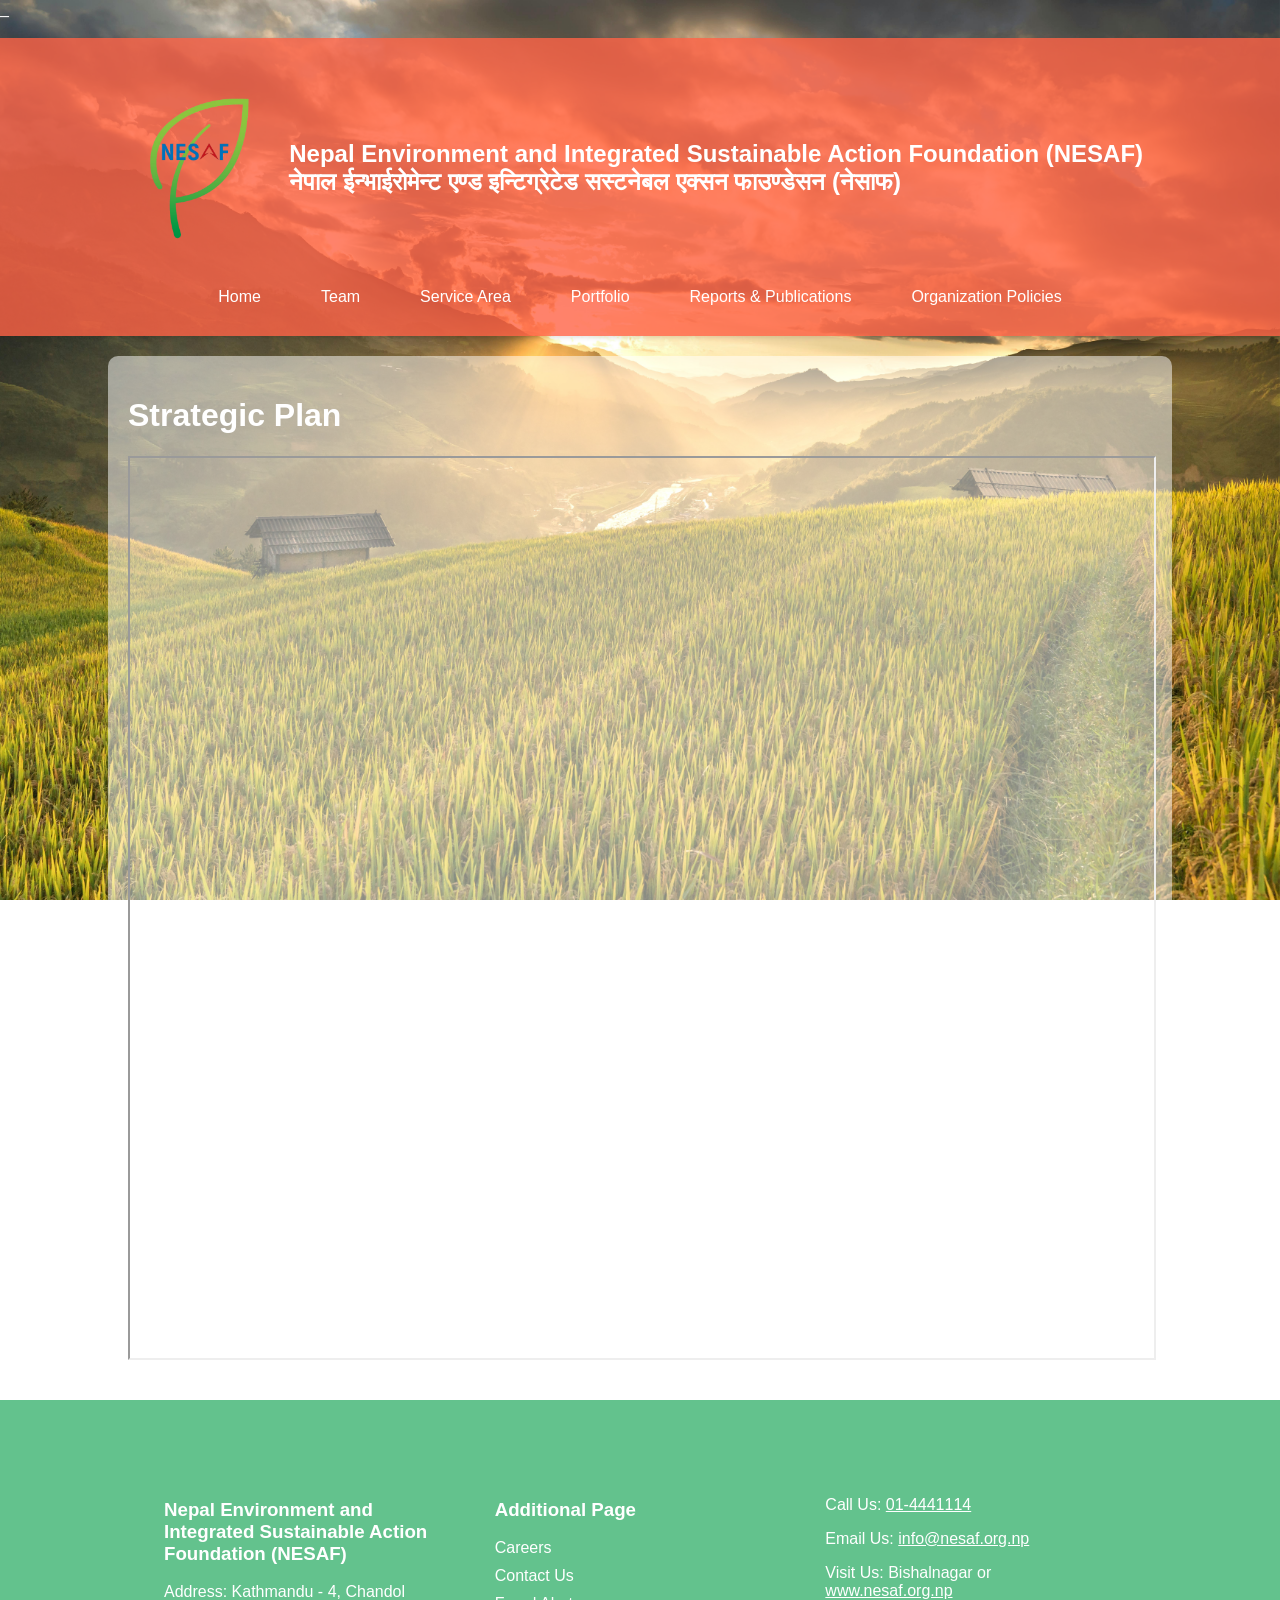
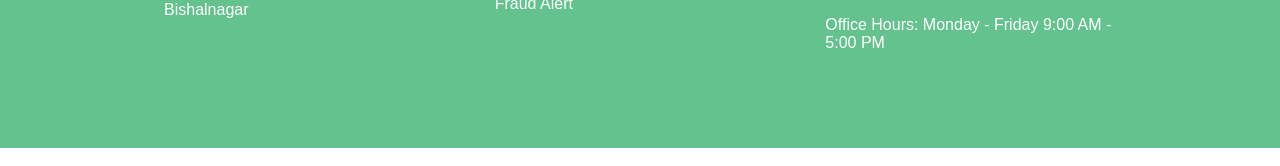
<file: strategic_plan.html>
_
<!DOCTYPE html>
<html lang="en">

<head>
    <meta charset="UTF-8">
    <meta name="viewport" content="width=device-width, initial-scale=1.0">
    <meta http-equiv="Cache-Control" content="no-cache, no-store, must-revalidate">
    <meta http-equiv="Pragma" content="no-cache">
    <meta http-equiv="Expires" content="0">
    <title>Fraud Alert</title>
    <link rel="icon" type="image/png" href="img/logo.png">
    <link rel="stylesheet" href="styles.css">
</head>

<body>
    <div class="background-image"></div>
    <header class="header">
        <div class="container">
            <div class="header-top">
                <img src="img/logo.png" alt="Company Logo" class="logo">
                <h1 class="company-name">Nepal Environment and Integrated Sustainable Action Foundation (NESAF)<br>नेपाल ईन्भाईरोमेन्ट एण्ड इन्टिग्रेटेड सस्टनेबल एक्सन फाउण्डेसन (नेसाफ)</h1>
            </div>
            <nav class="navigation">
                <button class="menu-toggle" aria-label="Open Menu">&#9776;</button>
                <ul class="nav-list">
                    <li><a href="index.html">Home</a></li>
                    <li><a href="team.html">Team</a></li>
                    <li><a href="service_area.html">Service Area</a></li>
                    <li><a href="portfolio.html">Portfolio</a></li>
                    <li><a href="reports.html">Reports & Publications</a></li>
                    <li><a href="organization_policies.html">Organization Policies</a></li>
                </ul>
            </nav>
        </div>
    </header>
    <main class="container">
        <h1>Strategic Plan</h1>
        <!-- <p>This is the Fraud Alert page. More information coming soon.</p> -->
        <iframe src="https://drive.google.com/file/d/1fWhBUGeDCl3N-LBIahq4lKWZLG35TiBa/preview?usp=drive_link" title="Strategic Plan" width="100%" height="100%" sandbox="allow-scripts allow-same-origin"></iframe>
    </main>
    <footer class="footer">
        <div class="container">
            <div class="footer-section">
                <h3>Nepal Environment and Integrated Sustainable Action Foundation (NESAF)</h3>
                <p>Address: Kathmandu - 4, Chandol Bishalnagar</p>
            </div>
            <div class="footer-section">
                <h3>Additional Page</h3>
                <ul>
                    <li><a href="careers.html">Careers</a></li>
                    <li><a href="contact-us.html">Contact Us</a></li>
                    <li><a href="fraud_alert.html">Fraud Alert</a></li>
                </ul>
            </div>
            <div class="footer-section">
                <p>Call Us: <a href="tel:+97714441114">01-4441114</a></p>
                <p>Email Us: <a href="mailto:info@nesaf.org.np">info@nesaf.org.np</a></p>
                <p>Visit Us: Bishalnagar or <a href="http://www.nesaf.org.np">www.nesaf.org.np</a></p>
                <p>Office Hours: Monday - Friday 9:00 AM - 5:00 PM</p>
            </div>
        </div>
    </footer>
    <script src="scripts.js?v=1.0"></script>

</body>

</html>organization_policies.html
</file>
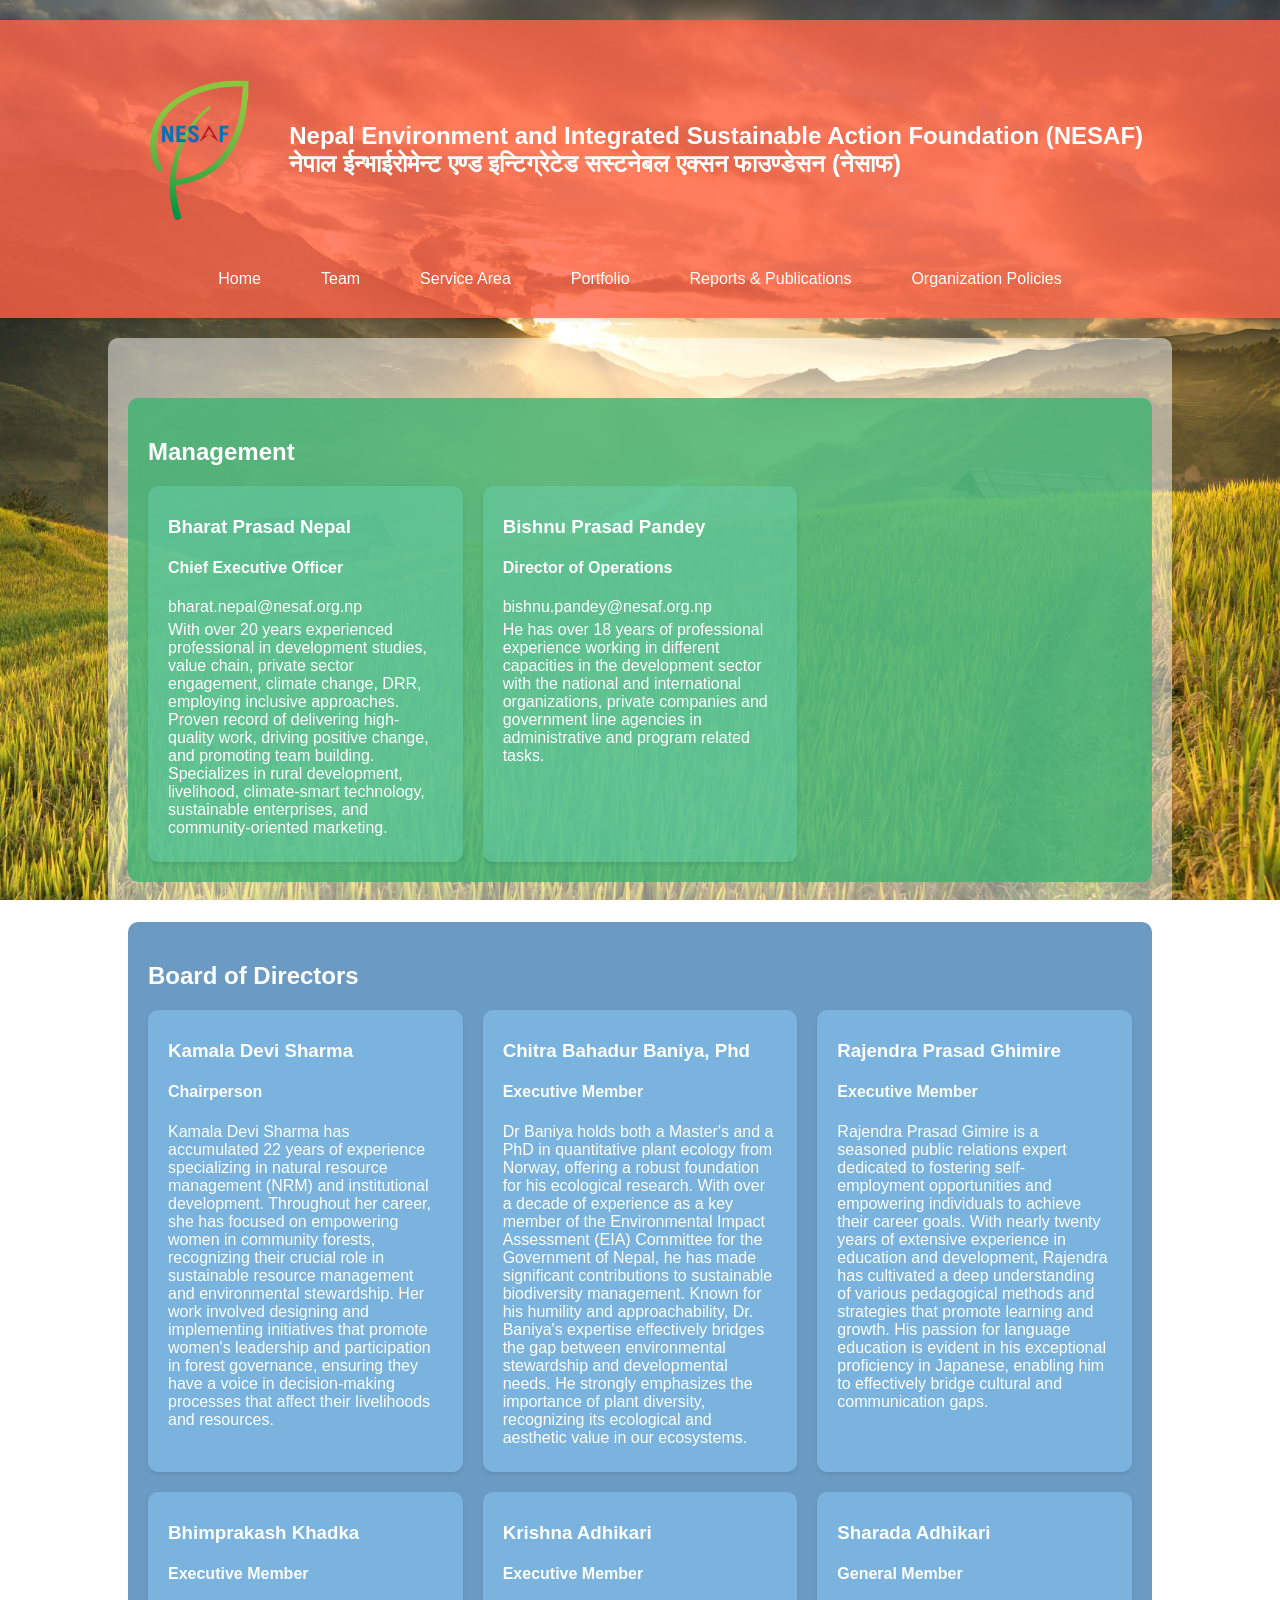
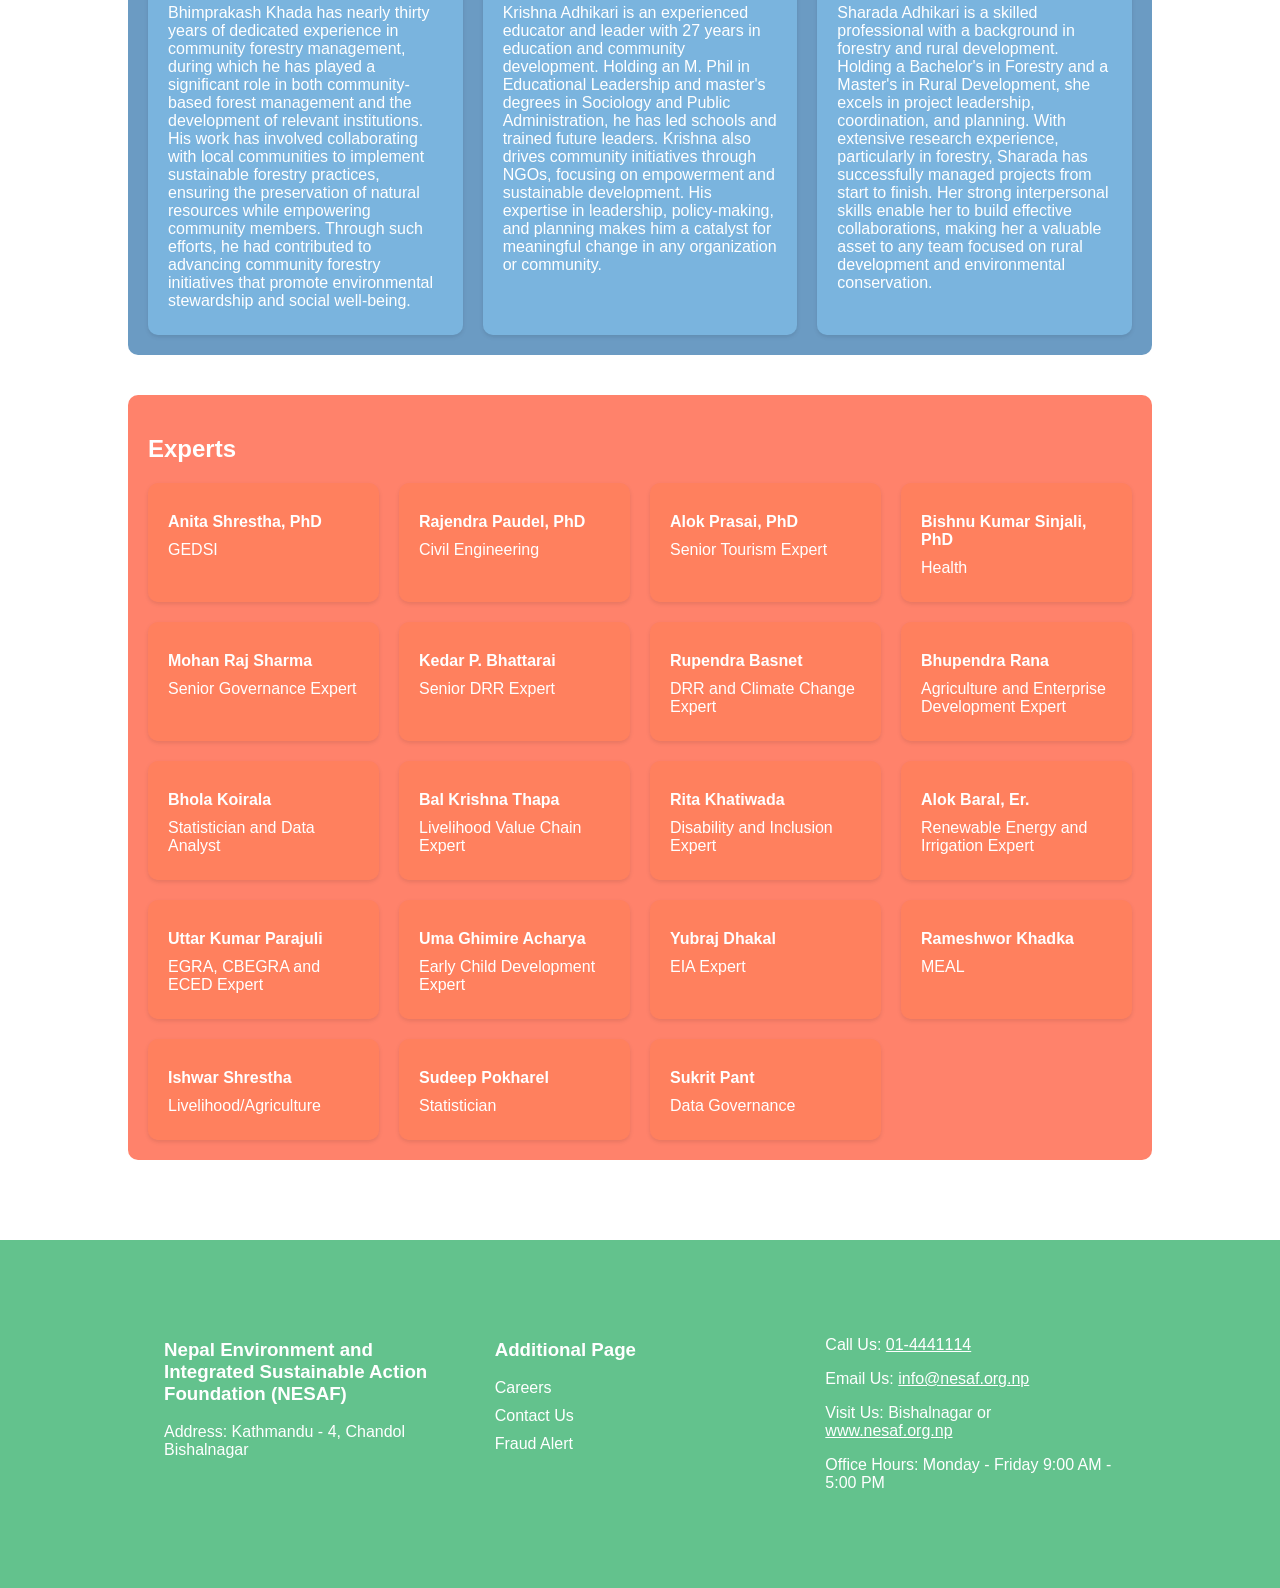
<file: team.html>
<!doctype html>
<html lang="en">
    <head>
        <meta charset="UTF-8" />
        <meta name="viewport" content="width=device-width, initial-scale=1.0" />
        <meta
            http-equiv="Cache-Control"
            content="no-cache, no-store, must-revalidate"
        />
        <meta http-equiv="Pragma" content="no-cache" />
        <meta http-equiv="Expires" content="0" />
        <title>Team</title>
        <link rel="icon" type="image/png" href="img/logo.png" />
        <link rel="stylesheet" href="styles.css" />
    </head>
    <body>
        <div class="background-image"></div>
        <header class="header">
            <div class="container">
                <div class="header-top">
                    <img src="img/logo.png" alt="Company Logo" class="logo" />
                    <h1 class="company-name">
                        Nepal Environment and Integrated Sustainable Action
                        Foundation (NESAF)<br />नेपाल ईन्भाईरोमेन्ट एण्ड
                        इन्टिग्रेटेड सस्टनेबल एक्सन फाउण्डेसन (नेसाफ)
                    </h1>
                </div>
                <nav class="navigation">
                    <button class="menu-toggle" aria-label="Open Menu">
                        &#9776;
                    </button>
                    <ul class="nav-list">
                        <li><a href="index.html">Home</a></li>
                        <li><a href="team.html">Team</a></li>
                        <li><a href="service_area.html">Service Area</a></li>
                        <li><a href="portfolio.html">Portfolio</a></li>
                        <li>
                            <a href="reports.html">Reports & Publications</a>
                        </li>
                        <li>
                            <a href="organization_policies.html"
                                >Organization Policies</a
                            >
                        </li>
                    </ul>
                </nav>
            </div>
        </header>

        <main class="container">
            <section id="management" class="team-section">
                <h2>Management</h2>
                <div class="team-container">
                    <!-- Management team members will be dynamically inserted here -->
                </div>
            </section>

            <section id="board-of-directors" class="team-section">
                <h2>Board of Directors</h2>
                <div class="team-container">
                    <!-- Board of Directors members will be dynamically inserted here -->
                </div>
            </section>

            <section id="experts" class="team-section">
                <h2>Experts</h2>
                <div class="experts-container">
                    <!-- Experts will be dynamically inserted here -->
                </div>
            </section>
        </main>

        <footer class="footer">
            <div class="container">
                <div class="footer-section">
                    <h3>
                        Nepal Environment and Integrated Sustainable Action
                        Foundation (NESAF)
                    </h3>
                    <p>Address: Kathmandu - 4, Chandol Bishalnagar</p>
                </div>
                <div class="footer-section">
                    <h3>Additional Page</h3>
                    <ul>
                        <li><a href="careers.html">Careers</a></li>
                        <li><a href="contact-us.html">Contact Us</a></li>
                        <li><a href="fraud_alert.html">Fraud Alert</a></li>
                    </ul>
                </div>
                <div class="footer-section">
                    <p>Call Us: <a href="tel:+97714441114">01-4441114</a></p>
                    <p>
                        Email Us:
                        <a href="mailto:info@nesaf.org.np">info@nesaf.org.np</a>
                    </p>
                    <p>
                        Visit Us: Bishalnagar or
                        <a href="http://www.nesaf.org.np">www.nesaf.org.np</a>
                    </p>
                    <p>Office Hours: Monday - Friday 9:00 AM - 5:00 PM</p>
                </div>
            </div>
        </footer>

        <script src="scripts.js?v=1.0"></script>
    </body>
</html>
</file>
<file: styles.css>
/* General Styles */
body {
    font-family: Arial, sans-serif;
    /* Add your desired font-family */
    position: relative;
    margin: 0;
    padding: 0;
    color: white;
}

.background-image {
    position: fixed;
    top: 0;
    left: 0;
    width: 100%;
    height: 100%;
    background-image: url('img/background.jpg');
    /* Ensure this path is correct */
    background-size: cover;
    background-position: center;
    opacity: 1;
    z-index: -1;
}

.container {
    position: relative;
    width: 80%;
    max-width: 1200px;
    margin: 20px auto;
    /* Centering the container */
    padding: 20px;
    border-radius: 10px;
}

main.container {
    position: relative;
    width: 80%;
    max-width: 1200px;
    margin: 20px auto;
    /* Centering the container */
    background-color: rgba(255, 255, 255, 0.5);
    padding: 20px;
    border-radius: 10px;
}

.content-image {
    width: 100%;
    /* Adjust as needed */
    height: auto;
    /* Maintain aspect ratio */
    margin-bottom: 20px;
    /* Space below the image */
}

.service-cards {
    display: grid;
    grid-template-columns: repeat(auto-fit, minmax(300px, 1fr));
    gap: 20px;
    padding: 20px 0;
}

.service-card {
    background: rgba(70, 130, 180, 0.8);
    border-radius: 10px;
    padding: 20px;
    color: white;
    backdrop-filter: blur(5px);
    border: 1px solid rgba(255, 255, 255, 0.3);
}

.service-card h2 {
    color: white;
    margin-bottom: 15px;
    border-bottom: 1px solid rgba(255, 255, 255, 0.3);
    padding-bottom: 10px;
}

.service-content ul {
    list-style-type: none;
    padding-left: 0;
}

.service-content ul li {
    margin-bottom: 8px;
    padding-left: 20px;
    position: relative;
}

.service-content ul li:before {
    content: "•";
    position: absolute;
    left: 0;
    color: white;
}

.service-content ul ul {
    padding-left: 20px;
    margin-top: 8px;
}

.policy-grid {
    display: grid;
    grid-template-columns: repeat(auto-fit, minmax(250px, 1fr));
    gap: 20px;
    padding: 20px;
}

.policy-item {
    display: flex;
    flex-direction: column;
    align-items: center;    
}

/* .policy-item a{
    display: block;
    width: 100%;
    height: 400px;
} */

.policy-item iframe {
    width: 100%;
    height: 400px; /* Explicitly set height */
    border: 1px solid #ccc;
    border-radius: 8px 8px 0 0; /* Rounded corners only on top */
    /* box-shadow: 0 4px 6px rgba(0, 0, 0, 0.1); */
    pointer-events: none;
}

.policy-caption {
    width: 95%;
    padding: 10px;
    background-color: #f0f0f0;
    border: 1px solid #ccc;
    border-top: none;
    border-radius: 0 0 8px 8px; /* Rounded corners only on bottom */
    text-align: center;
    font-weight: bold;
    margin: 0;
    color: #000;
}



/* .policy-circles {
    display: flex;
    flex-wrap: wrap;
    justify-content: center;
    gap: 30px;
    padding: 40px 0;
}

.policy-circle {
    width: 200px;
    height: 200px;
    border-radius: 50%;
    background: rgba(60, 179, 113, 0.5);
    backdrop-filter: blur(5px);
    display: flex;
    align-items: center;
    justify-content: center;
    text-align: center;
    border: 2px solid rgba(255, 255, 255, 0.3);
    transition: transform 0.3s ease;
}

.policy-circle:hover {
    transform: scale(1.05);
    background: rgba(60, 179, 113, 0.3);
} */

.circle-content h3 {
    color: white;
    padding: 20px;
    margin: 0;
    font-size: 1.1em;
}

.thematic-area {
    padding: 40px 0;
    color: #fff;
    background: rgba(70, 130, 180, 0.8);
}

.thematic-cards {
    display: flex;
    flex-wrap: wrap;
    justify-content: center;
    gap: 20px;
    padding: 20px 0;
}

.thematic-card {
    flex: 0 1 300px;
    background: rgba(255, 99, 71, 0.8);
    border-radius: 10px;
    padding: 20px;
    text-align: center;
    color: white;
    backdrop-filter: blur(5px);
    border: 1px solid rgba(255, 255, 255, 0.3);
    transition: transform 0.3s ease;
}


.thematic-card:hover {
    transform: scale(1.05);
    background: rgba(255, 99, 71, 0.5);
    color: white;
}

.thematic-card h3 {
    margin: 0;
    font-size: 1.1em;
}

.report-cards {
    display: grid;
    grid-template-columns: repeat(3, 1fr);
    gap: 20px;
    padding: 20px 0;
    width: 100%;
    align-items: center;
    /* height: 400px; */
}

.report-card {
    width: 100%;
    /* height: 100%; */
    background: rgba(255, 255, 255, 0.1);
    border-radius: 10px;
    backdrop-filter: blur(5px);
    border: 1px solid rgba(255, 255, 255, 0.3);
    transition: transform 0.3s ease;
    display: flex;
    flex-direction: column;
    align-items: center;
}
.report-card iframe {
    width: 100%;
    height: 400px; /* Explicitly set height */
    border: 1px solid #ccc;
    border-radius: 8px 8px 0 0; /* Rounded corners only on top */
    box-shadow: 0 4px 6px rgba(0, 0, 0, 0.1);
    pointer-events: none;
    align-items: center;
}
.report-card a {
    display: block;
    /* height: 400px; */
    padding: 20px;
    text-decoration: underline;
    color: white;
    align-items: center;
}

.icon-container {
    text-align: center;
    margin-bottom: 15px;
}

.icon-container i {
    font-size: 3em;
    color: #ff6347;
}

.report-content {
    text-align: center;
}

.report-content h3 {
    margin-bottom: 10px;
    font-size: 1.2em;
}

.report-content p {
    color: rgba(255, 255, 255, 0.8);
    margin: 0;
    font-size: 0.9em;
}

.report-card:hover {
    transform: scale(1.05);
}

@media (max-width: 992px) {
    .report-cards {
        grid-template-columns: repeat(2, 1fr);
    }
}

@media (max-width: 576px) {
    .report-cards {
        grid-template-columns: 1fr;
    }
}


.header {
    background-color: rgba(255, 99, 71, 0.8);
    /* Tomato */
    box-shadow: 0 2px 4px rgba(0, 0, 0, 0.1);
    color: white;
    position: relative;
    z-index: 2;
}

.header-top {
    display: flex;
    align-items: center;
    padding: 10px 0;
}

.logo {
    height: 200px;
    /* Increase logo height to 200px */
    margin-right: 20px;
}

.company-name {
    font-size: 24px;
    /* Increase font size */
    font-weight: bold;
    color: white;
}

.navigation {
    position: relative;
}

.menu-toggle {
    display: none;
    font-size: 24px;
    cursor: pointer;
    background: none;
    border: none;
    color: white;
}

.nav-list {
    list-style: none;
    display: flex;
    justify-content: center;
    margin: 0;
    padding: 10px 0;
    flex-wrap: wrap;
}

.nav-list li {
    margin: 0 15px;
}

.nav-list a {
    color: white;
    text-decoration: none;
    padding: 10px 15px;
    transition: color 0.3s, background-color 0.3s;
}

.nav-list a:hover {
    background-color: #ff4500;
    /* Orange Red */
    border-radius: 5px;
}

/* Image-Text Section */
.image-text-section {
    display: flex;
    align-items: center;
    padding: 20px;
    background-color: rgba(70, 130, 180, 0.8);
    /* Light Sky Blue */
    color: white;
}

.text-content {
    flex: 1;
    padding-right: 20px;
}

.image-content {
    flex: 1;
    text-align: right;
}

.image-content img {
    max-width: 50%;
    /* Reduce image size to half */
    height: auto;
    border-radius: 10px;
}

/* Vision-Mission-Objectives Section */
.vision-mission-objectives-section {
    display: flex;
    justify-content: space-between;
    padding: 20px;
    background-color: rgba(60, 179, 113, 0.8);
    /* Medium Sea Green */
    color: white;
}

.column {
    flex: 1;
    padding: 0 20px;
    min-width: 250px;
}

/* Strengths Section */
.strengths {
    padding: 20px;
    background-color: rgba(135, 206, 250, 0.8);
    /* Steel Blue */
    color: #474747;
}

/* Client Logos Section */
.client-logos-section {
    padding: 20px;
    background-color: rgba(255, 99, 71, 0.8);
    /* Tomato */
    position: relative;
    color: white;
    overflow: hidden;
    /* Ensures the scroll container does not overflow */
}

.scroll-container {
    overflow: hidden;
    position: relative;
    width: 100%;
}

.scroll-content {
    display: flex;
    width: max-content;
    will-change: transform;
}

.client-card {
    width: 300px;
    height: 300px;
    margin: 10px;
    perspective: 1000px;
    flex: 0 0 auto;
}

.card-inner {
    position: relative;
    width: 100%;
    height: 100%;
    text-align: center;
    transition: transform 0.6s;
    transform-style: preserve-3d;
}

.card-inner.is-flipped {
    transform: rotateY(180deg);
}

.card-front,
.card-back {
    position: absolute;
    width: 100%;
    height: 100%;
    backface-visibility: hidden;
    display: flex;
    align-items: center;
    justify-content: center;
    border: 1px solid #ccc;
    border-radius: 10px;
    overflow: hidden;
    padding: 10px;
    box-sizing: border-box;
}

.card-front {
    background-color: #fff;
    color: black;
}

.card-back {
    background-color: #007BFF;
    /* Blue */
    color: white;
    transform: rotateY(180deg);
    flex-direction: column;
    text-align: center;
    overflow-y: auto;
    /* Ensures content overflow is handled */
    padding: 10px;
    /* Add padding to ensure the content doesn't touch the edges */
    box-sizing: border-box;
}

.client-logo {
    max-width: 200px;
    /* Increase max-width to 200px */
    max-height: 200px;
    /* Increase max-height to 200px */
    object-fit: contain;
    /* Ensures the logo fits within the card without distortion */
}

.card-back a {
    color: #fff;
    text-decoration: none;
    display: block;
    margin: 5px 0;
    word-wrap: break-word;
    /* Ensures long words break correctly */
    overflow-wrap: break-word;
    /* Breaks long words to fit within the container */
    word-break: break-all;
    /* Allows breaking words at arbitrary points */
    white-space: normal;
    /* Allows the text to wrap within the container */
    max-width: 100%;
    /* Ensures the anchor element doesn't exceed the card width */
}

.card-back a:hover {
    text-decoration: underline;
}

.scroll-arrow {
    position: absolute;
    top: 50%;
    transform: translateY(-50%);
    background-color: rgba(0, 0, 0, 0.5);
    color: white;
    border: none;
    padding: 10px;
    cursor: pointer;
    z-index: 1;
    /* Ensure the scroll buttons stay above other elements */
}

.scroll-arrow.left {
    left: 0;
}

.scroll-arrow.right {
    right: 0;
}

/* Team Page Styles */
.team-section {
    margin: 40px 0;
    padding: 20px;
    border-radius: 10px;
    color: white;
}

/* Management Section */
.team-section#management,
.team-section#advisors {
    background-color: rgba(60, 179, 113, 0.8);
    /* Medium Sea Green */
}

.team-section#management .team-member,
.team-section#advisors .team-member {
    background-color: rgba(102, 205, 170, 0.5);
    /* Light Sea Green */
}

/* Board of Directors Section */
.team-section#board-of-directors {
    background-color: rgba(70, 130, 180, 0.8);
    ;
    /* Steel Blue */
}

.team-section#board-of-directors .team-member {
    background-color: rgba(135, 206, 250, 0.5);
    ;
    /* Light Sky Blue */
}


/* Experts Section */
.team-section#experts {
    background-color: rgba(255, 99, 71, 0.8);
    /* Tomato */
}

.team-section#experts .expert {
    background-color: rgba(255, 127, 80, 0.5);
    /* Coral */
}

.team-container,
.experts-container {
    display: grid;
    grid-template-columns: repeat(auto-fill, minmax(300px, 1fr));
    /* Ensure cards are not full screen */
    gap: 20px;
}

.team-member,
.expert {
    text-align: left;
    padding: 20px;
    border-radius: 10px;
    box-shadow: 0 2px 4px rgba(0, 0, 0, 0.1);
    background-color: white;
    /* Ensure white background for the cards */
    color: white;
}

.team-member img,
.expert img {
    width: 100%;
    aspect-ratio: 1 / 1;
    object-fit: cover;
    object-position: center;
    border-radius: 10px;
    margin-bottom: 10px;
}

.team-member h3,
.expert h4 {
    margin: 10px 0;
}

.team-member p,
.expert p {
    margin: 5px 0;
}

.experts-container {
    grid-template-columns: repeat(auto-fill, minmax(200px, 1fr));
    /* Smaller columns for experts */
}

/* Portfolio Page Styles */
.portfolio-section {
    padding: 20px;
}

.projects-container {
    display: grid;
    grid-template-columns: repeat(auto-fill, minmax(300px, 1fr));
    gap: 20px;
}

.project-card {
    color: white;
    /* Text color */
    border: 1px solid #ddd;
    border-radius: 10px;
    box-shadow: 0 2px 4px rgba(0, 0, 0, 0.1);
    padding: 20px;
    box-sizing: border-box;
}

/* Gradient background for completed projects */
.project-card.completed {
    background: linear-gradient(135deg, rgba(255, 99, 71, 0.8), rgba(70, 130, 180, 0.8));
}

.project-card.ongoing {
    background: linear-gradient(135deg, rgba(60, 179, 113, 0.8), rgba(70, 130, 180, 0.8));
}

.project-card h3 {
    margin-top: 0;
}

.project-card p {
    margin: 10px 0;
}

/* Contact Page Styles */
.contact-details {
    margin: 40px 0;
    padding: 20px;
    background-color: #4682b4;
    /* Steel Blue */
    color: white;
    border-radius: 10px;
}

.contact-details h2 {
    margin-top: 0;
}

.contact-info p {
    margin: 10px 0;
}

.contact-info a {
    color: #ff4500;
    /* Orange Red */
    text-decoration: none;
}

.contact-info a:hover {
    text-decoration: underline;
}

.map-container {
    margin: 20px 0;
}

.map iframe {
    width: 100%;
    height: 600px;
    border: 0;
    border-radius: 10px;
}

/* Service Area Page Styles */
.intro-section {
    margin: 10px;
    background-color: rgba(255, 99, 71, 0.8);
    padding: 15px;
}

.intro-section p {
    line-height: 1.5;
    margin-bottom: 15px;
}

.service-grid {
    display: flex;
    flex-direction: column;
    gap: 20px;
    padding: 10px;
}

.service-item {
    position: relative;
    width: 100%;
    margin-bottom: 20px;
}

.image-container {
    position: relative;
    width: 100%;
    height: auto;
    background-color: rgba(255, 255, 255, 0);
    border-radius: 8px;
    overflow: hidden;
}

.image-container img {
    width: 100%;
    height: auto;
    object-fit: cover;
    display: block;
}

.overlay-circle {
    position: absolute;
    top: 50%;
    right: 0px;
    transform: translateY(-50%);
    width: 400px;
    height: 400px;
    background-color: rgba(60, 179, 113, 0.8);
    border-radius: 50%;
    aspect-ratio: 1/1;
    display: flex;
    flex-direction: column;
    justify-content: center;
    align-items: center;
    padding: 20px;
    color: white;
    text-align: center;
    z-index: 2;
}

/* Mobile-specific styles */
@media screen and (max-width: 767px) {
    .service-item {
        display: flex;
        flex-direction: column;
    }
    
    .image-container img{
        height: auto;
    }
    .overlay-circle {
        position: static;
        width: auto;
        height: auto;
        border-radius: 0px;
        margin-top: 0px;
        transform: none;
        padding: 10px;
        display: flex;
        flex-direction: column;
    }
    /* .overlay-circle p {
        white-space: nowrap;
        overflow: hidden;
        text-overflow: ellipsis;
    } */
}

/* Media query for larger screens */
@media screen and (min-width: 768px) {
    .service-item {
        height: 500px;
    }

    .image-container {
        height: 100%;
    }

    .image-container img {
        width: 70%;
    }
}

.contact-form-section {
    margin: 40px 0;
    padding: 20px;
    background-color: rgba(70, 130, 180, 0.5);
    color: white;
    border-radius: 10px;
}

.contact-form-section h2 {
    margin-top: 0;
}

.contact-form {
    display: flex;
    flex-direction: column;
}

.form-group {
    margin-bottom: 15px;
}

.form-group label {
    margin-bottom: 5px;
    font-weight: bold;
}

.form-group input,
.form-group textarea {
    width: 100%;
    padding: 10px;
    border: 1px solid #ddd;
    border-radius: 5px;
    box-sizing: border-box;
}

.form-group button {
    padding: 10px 20px;
    background-color: #ff4500;
    /* Orange Red */
    color: white;
    border: none;
    border-radius: 5px;
    cursor: pointer;
    font-size: 16px;
}

.form-group button:hover {
    background-color: #ff6347;
    /* Tomato */
}

/* Footer */
.footer {
    background-color: rgba(60, 179, 113, 0.8);
    color: white;
    padding: 20px;
    position: relative;
    z-index: 1;
}

.footer .container {
    display: flex;
    justify-content: space-between;
    flex-wrap: wrap;
}

.footer-section {
    flex: 1;
    padding: 20px;
    min-width: 250px;
}

.footer-section ul {
    list-style: none;
    padding: 0;
}

.footer-section ul li {
    margin-bottom: 10px;
}

.footer-section ul li a {
    color: white;
    text-decoration: none;
}

.footer-section ul li a:hover {
    text-decoration: underline;
}

.footer-section a {
    color: white;
}

.footer-section a:hover {
    text-decoration: underline;
}

/* Responsive Styles */
@media (max-width: 768px) {
    .header-top {
        flex-direction: column;
        text-align: center;
    }

    .header-top h1 {
        margin: 10px 0 0 0;
    }

    .navigation {
        position: relative;
    }

    .menu-toggle {
        display: block;
    }

    .nav-list {
        flex-direction: column;
        position: fixed;
        top: 0;
        left: -100%;
        height: 100%;
        width: 200px;
        background-color: #4682b4;
        /* Steel Blue */
        transition: left 0.3s ease-in-out;
    }

    .nav-list.open {
        left: 0;
    }

    .nav-list li {
        margin: 20px 0;
        text-align: center;
    }

    .image-text-section {
        flex-direction: column;
        text-align: center;
    }

    .text-content,
    .image-content {
        padding: 0;
        text-align: center;
        /* Center align text and image */
    }

    .image-content {
        display: flex;
        justify-content: center;
        /* Center the image content */
    }

    .vision-mission-objectives-section {
        flex-direction: column;
    }

    .footer-section {
        text-align: center;
    }

    .team-container,
    .experts-container {
        display: block;
    }

    .team-member,
    .expert {
        flex: 1 1 100%;
    }

    .contact-form {
        width: 100%;
    }

    .map iframe {
        height: 300px;
    }
}

/* Slideshow Container */
.slideshow-container {
    position: relative;
    width: 100%;
    /* Adjust to full width of the container */
    max-width: 1200px;
    /* Max width of the slideshow */
    height: 500px;
    /* Fixed height for the slideshow */
    margin: auto;
    overflow: hidden;
    box-shadow: 0 2px 4px rgba(0, 0, 0, 0.1);
    background-color: rgba(243, 243, 243, 0.5);
    /* Optional: Add a background color */
}

/* Ensure all slides take the full size of the container */
.mySlides {
    display: none;
    position: absolute;
    top: 0;
    left: 0;
    width: 100%;
    height: 100%;
    display: flex;
    align-items: center;
    justify-content: center;
}

/* Style images so they fit within the slideshow container */
.mySlides img {
    max-width: 100%;
    max-height: 100%;
    object-fit: contain;
    /* Ensures images fit within the container without distortion */
    margin: auto;
}

/* Next & Previous Buttons */
.prev,
.next {
    cursor: pointer;
    position: absolute;
    top: 50%;
    width: auto;
    padding: 16px;
    margin-top: -22px;
    color: white;
    font-weight: bold;
    font-size: 18px;
    transition: 0.6s ease;
    border-radius: 0 3px 3px 0;
    user-select: none;
    background-color: rgba(0, 0, 0, 0.5);
    /* Semi-transparent background for visibility */
}

.next {
    right: 0;
    border-radius: 3px 0 0 3px;
}

.prev:hover,
.next:hover {
    background-color: rgba(0, 0, 0, 0.8);
}

/* Fade animation for slides */
.fade {
    animation-name: fade;
    animation-duration: 1.5s;
}


@keyframes fade {
    from {
        opacity: 0.4
    }

    to {
        opacity: 1
    }
}

/* Responsive styling */
@media (max-width: 768px) {
    .slideshow-container {
        height: 300px;
        /* Adjust height for smaller screens */
    }
}


.modal {
    display: none;
    position: fixed;
    z-index: 1;
    left: 0;
    top: 0;
    width: 100%;
    height: 100%;
    background-color: rgba(0,0,0,0.4);
  }
  
  .modal-content {
    background-color: #fefefe;
    margin: 15% auto;
    padding: 20px;
    border: 1px solid #888;
    width: 80%;
    max-width: 500px;
  }
  
  #policyForm input {
    display: block;
    width: 100%;
    margin-bottom: 10px;
    padding: 5px;
  }
  
  #policyForm button {
    display: block;
    width: 100%;
    padding: 10px;
    background-color: #4CAF50;
    color: white;
    border: none;
    cursor: pointer;
  }
</file>
